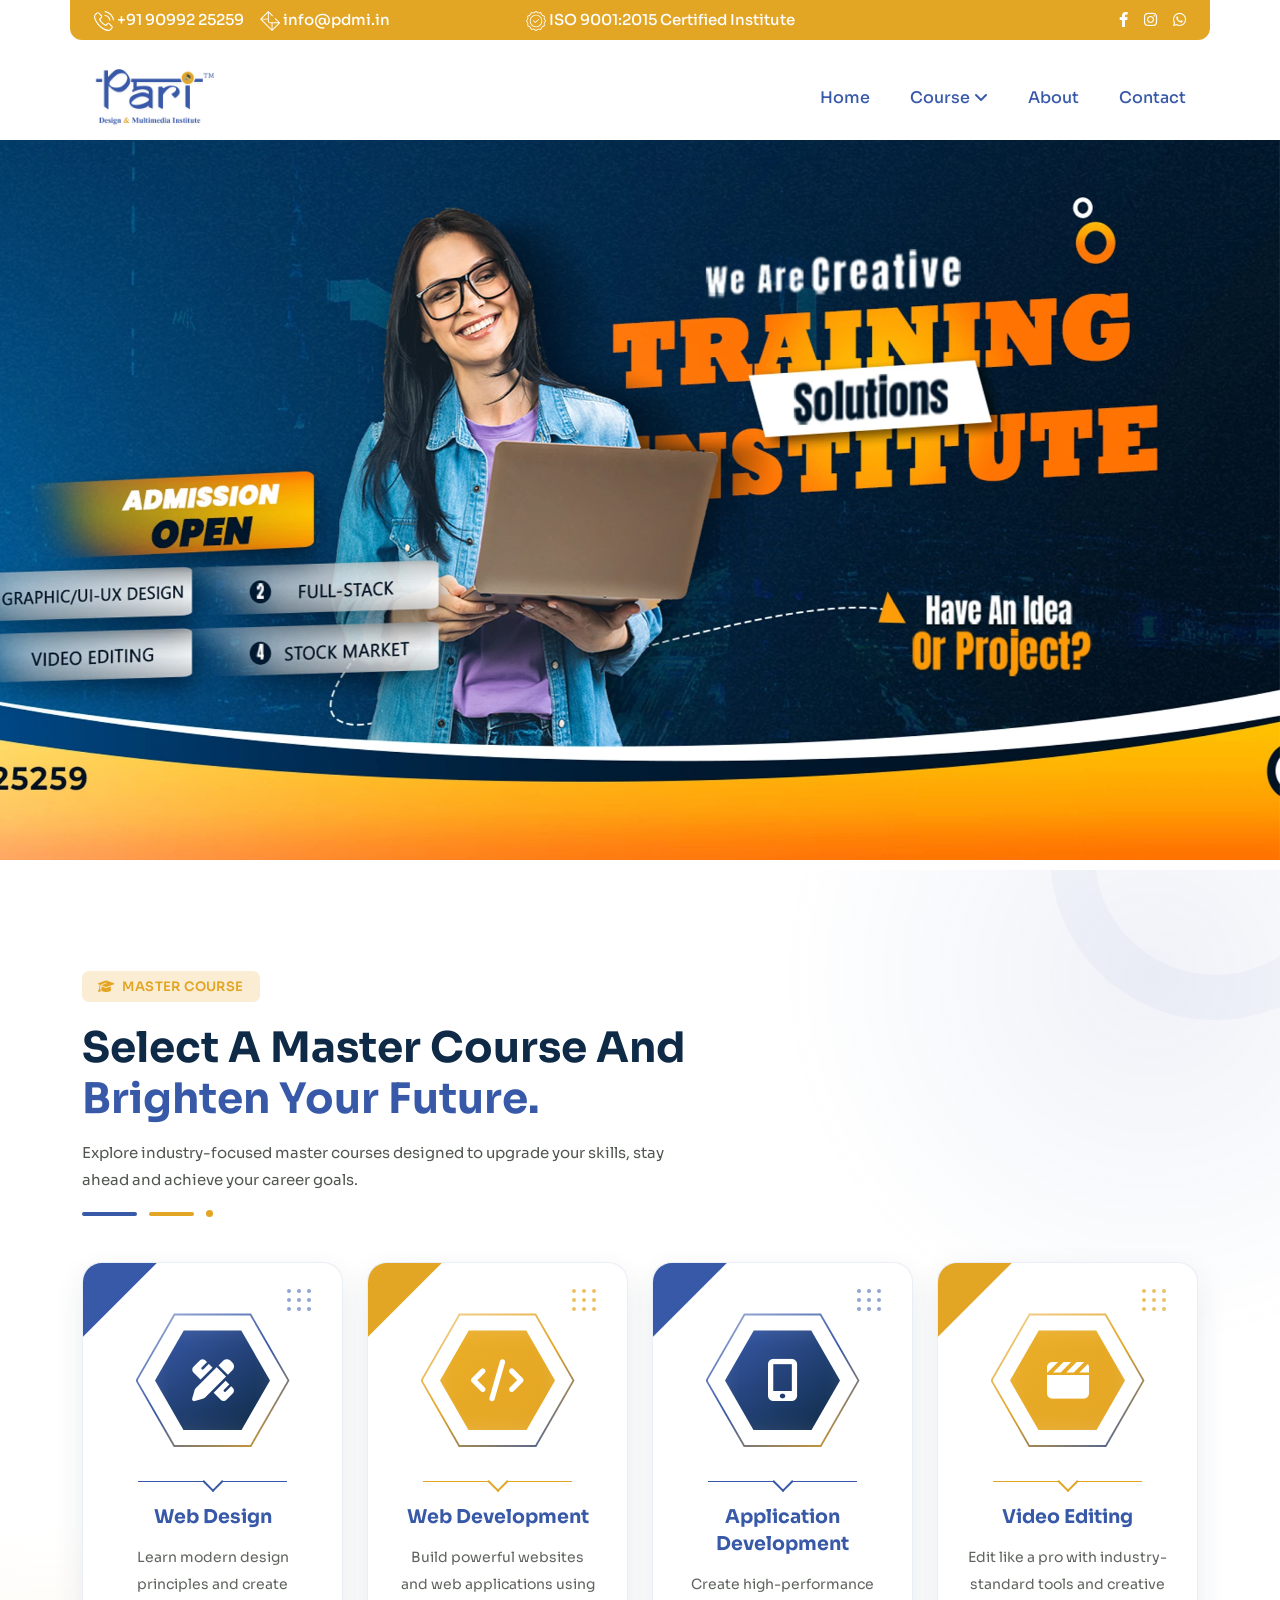
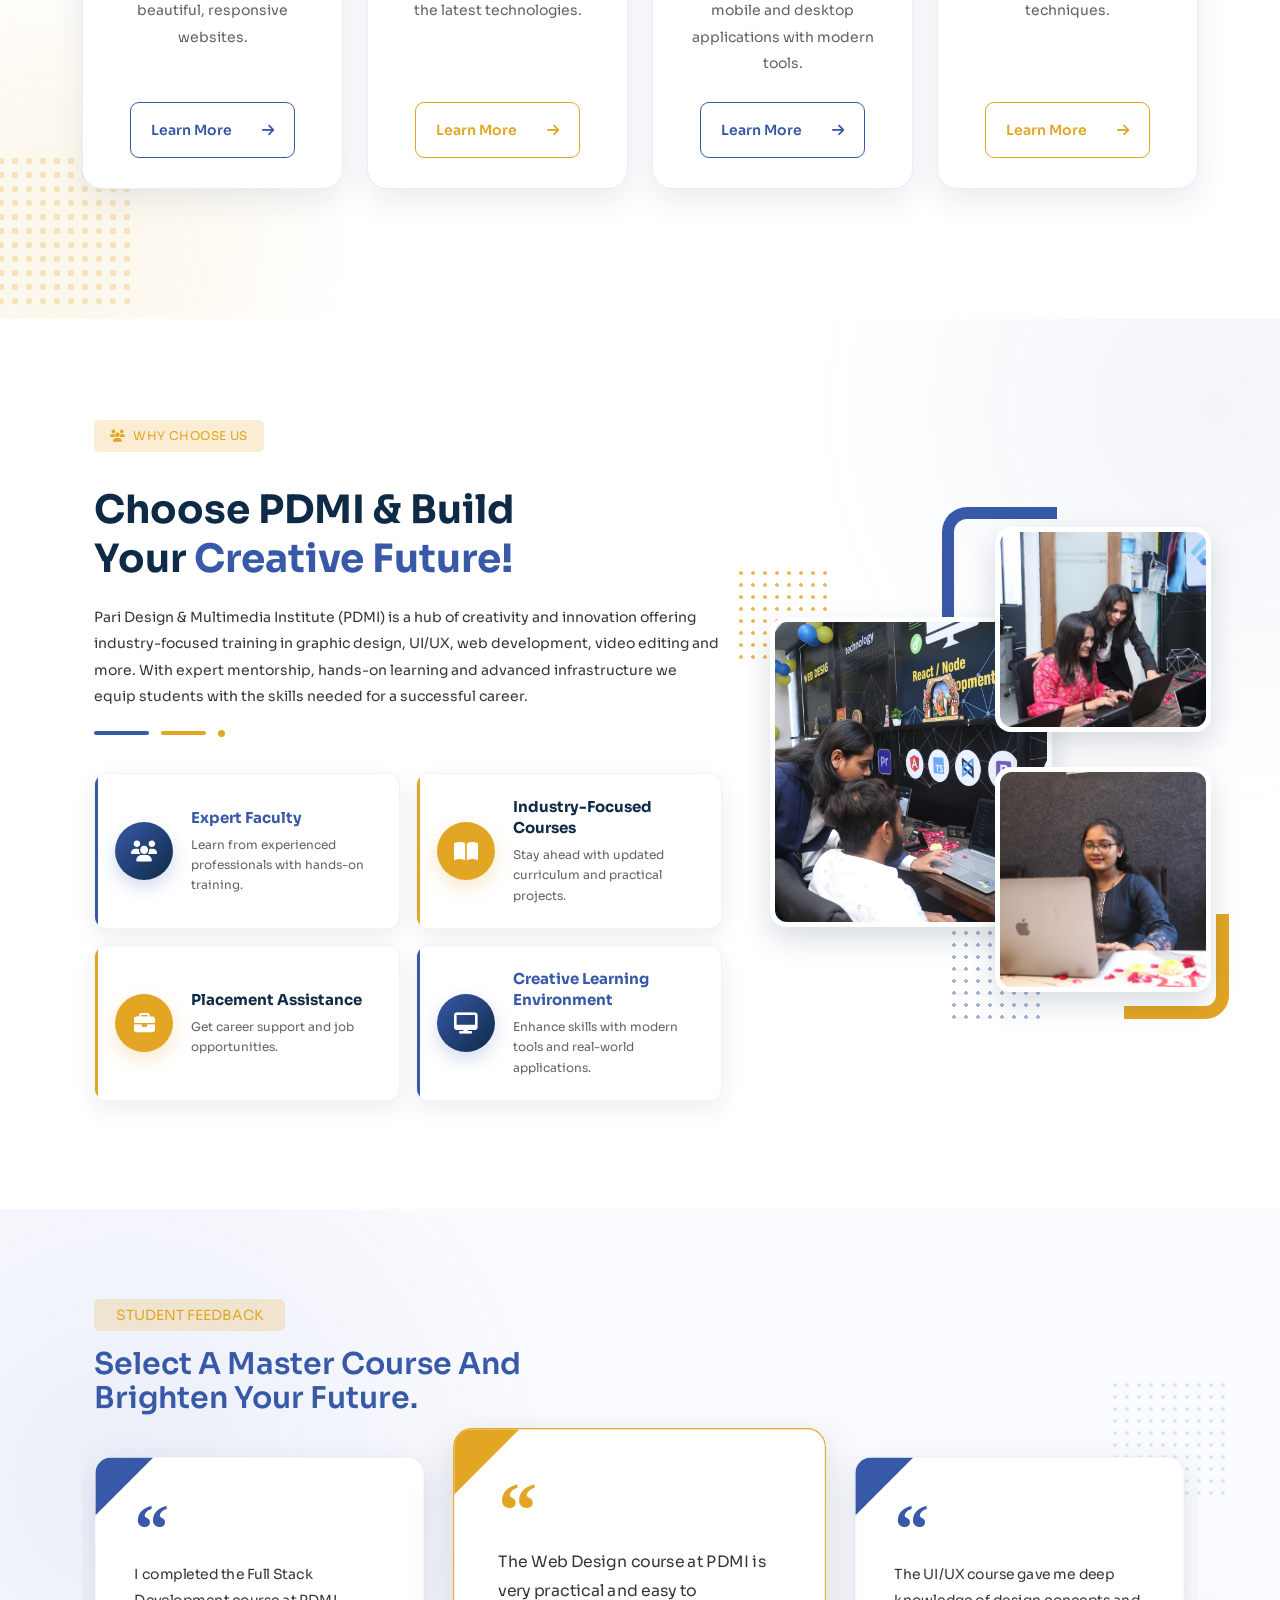
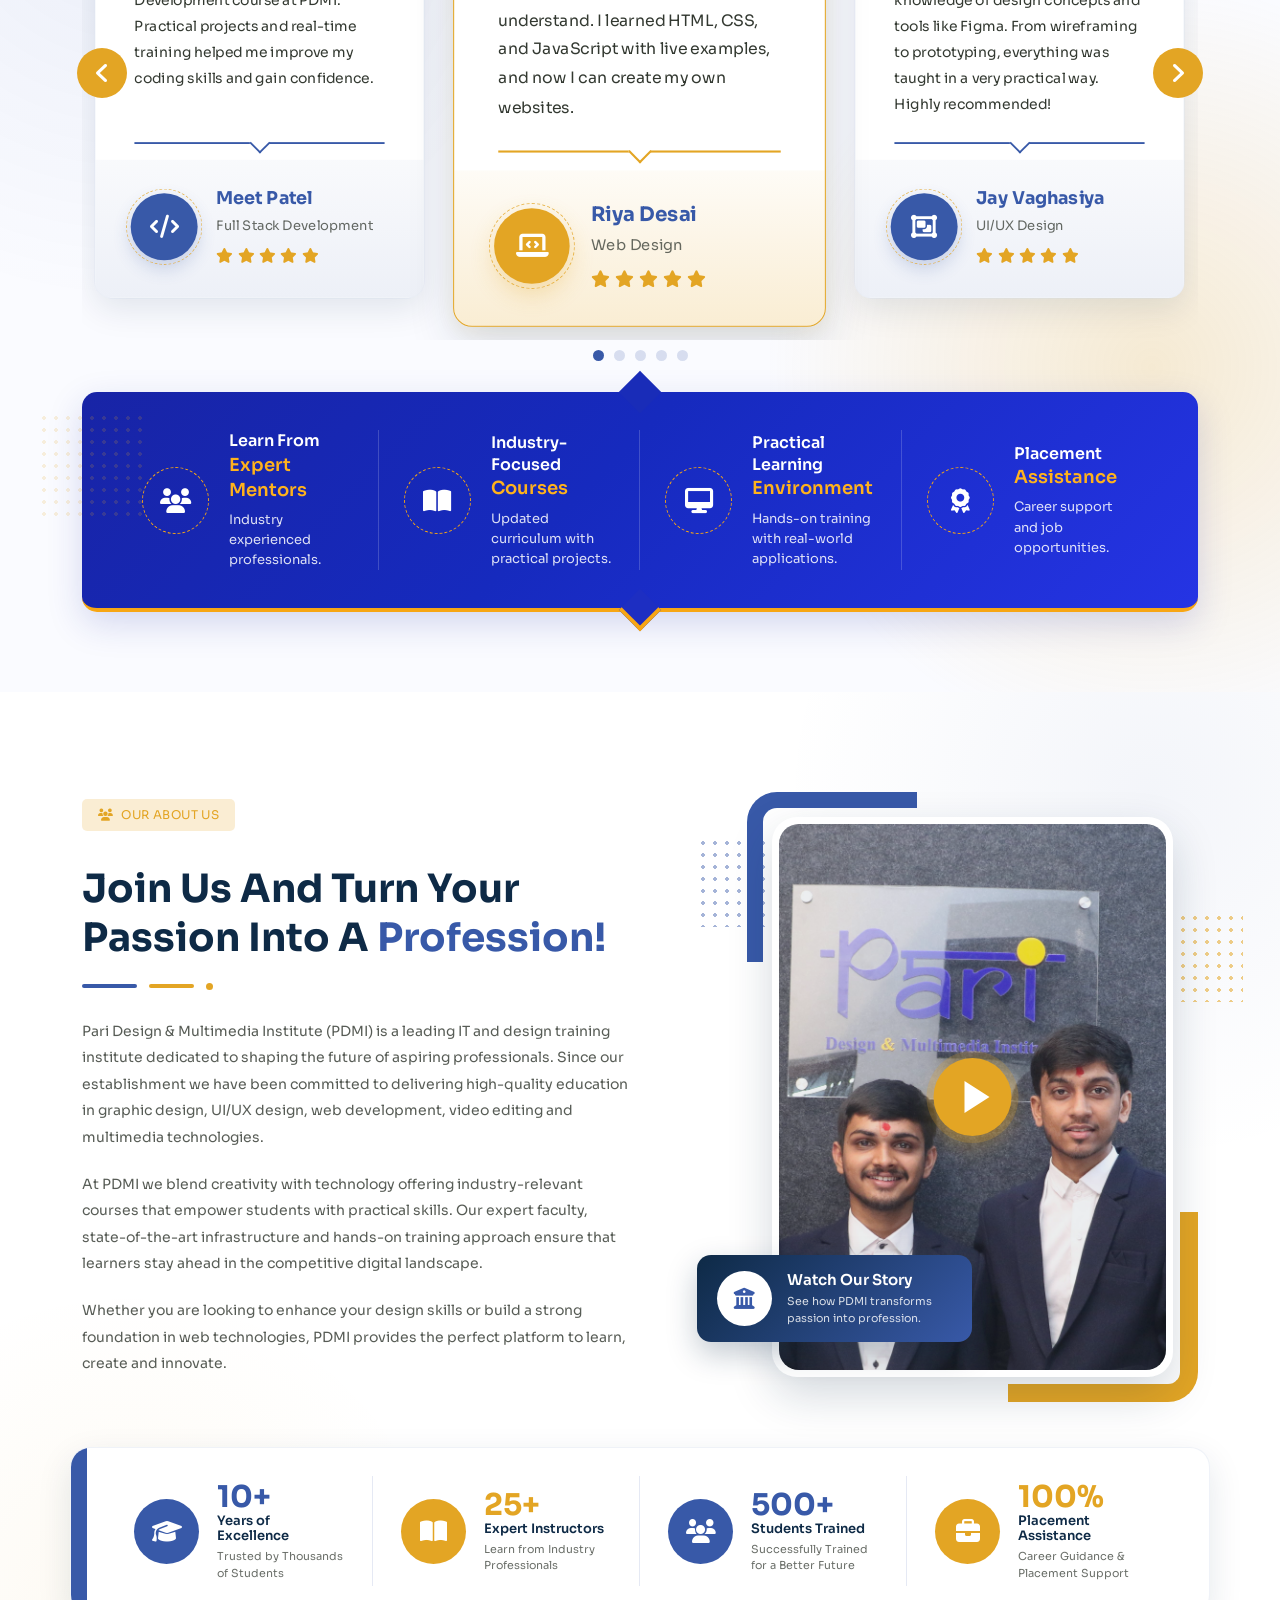
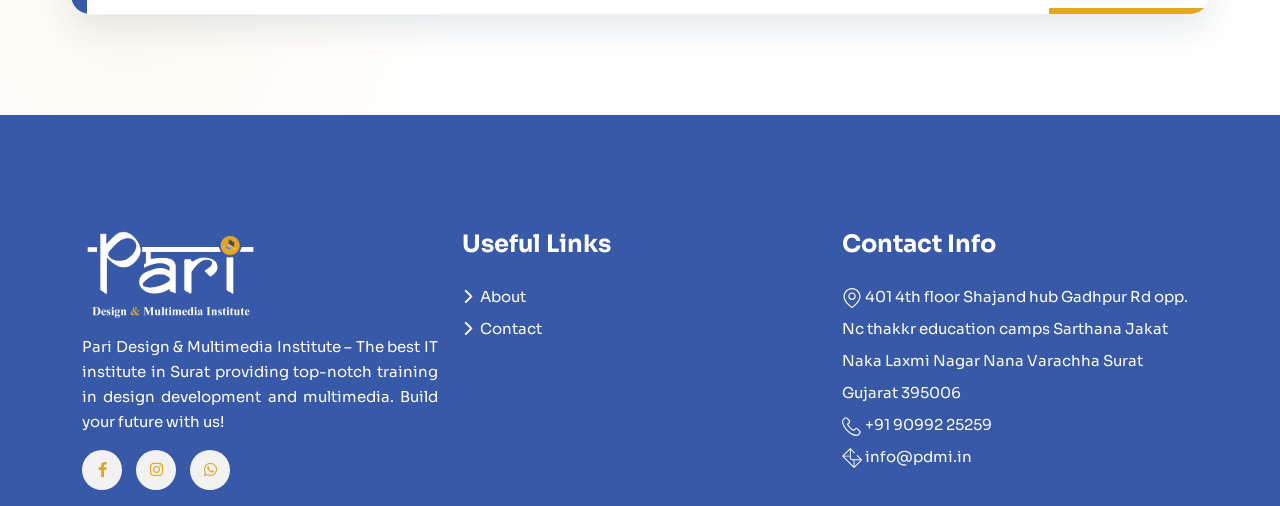
<file: index.html>
﻿<!DOCTYPE html>
<html>

<head>
    <meta charset="utf-8" />
    <meta name="viewport" content="width=device-width initial-scale=1.0">
    <title>Video editing course in surat</title>
    <link href="./images/favicon.ico" rel="icon" />
    <link href="./css/all.min.css" rel="stylesheet" />
    <link href="./css/animate.min.css" rel="stylesheet" />
    <link href="./css/bootstrap.min.css" rel="stylesheet" />
    <link href="./css/owl.carousel.min.css" rel="stylesheet" />
    <link href="./css/owl.theme.default.min.css" rel="stylesheet" />
    <link href="./css/responsive.css" rel="stylesheet" />
    <link href="./css/style.css" rel="stylesheet" />
    <link rel="stylesheet" href="css/magnific-popup.min.css">

    <script src="Scripts/lottie.min.js"></script>

    <script src="./Scripts/bootstrap.bundle.min.js"></script>
    <script src="./Scripts/jquery-3.6.0.min.js"></script>
    <script src="Scripts/jquery.magnific-popup.min.js"></script>
    <script src="./Scripts/owl.carousel.min.js"></script>

    <!-- Magnific Popup JS -->

    <script src="./Scripts/style.js"></script>
    <style>
        #loading-animation {
            width: 100%;
            height: 100vh;
            top: 0px;
            left: 0px;
            background: #fff;
            z-index: 999999;
            margin: auto;
            display: flex;
            justify-content: center;
            align-items: center;
            position: fixed;
        }
    </style>
</head>

<body>
    <!-- <div id="loading-animation"></div> -->

    <header>
        <div class="container contact_header mb-3 py-1">
            <div class="row justify-content-between">
                <div class="col-auto d-flex justify-content-between mx-md-0 m-auto gap-3">
                    <a href="tel:9099225259" target="_blank">
                        <svg width="20" height="20" viewBox="0 0 20 20" fill="none" xmlns="http://www.w3.org/2000/svg">
                            <g clip-path="url(#clip0_451_1559)">
                                <path
                                    d="M15.8064 12.3892C15.397 11.9628 14.9031 11.7349 14.3797 11.7349C13.8605 11.7349 13.3624 11.9586 12.936 12.385L11.6021 13.7146C11.4924 13.6555 11.3827 13.6006 11.2771 13.5458C11.1252 13.4698 10.9816 13.398 10.8592 13.3221C9.60978 12.5285 8.47429 11.4943 7.38524 10.1562C6.85759 9.48926 6.50302 8.92785 6.24553 8.358C6.59166 8.04141 6.91247 7.71216 7.22483 7.39558C7.34303 7.27739 7.46122 7.15497 7.57941 7.03678C8.46585 6.15034 8.46585 5.00219 7.57941 4.11576L6.42704 2.96338C6.29618 2.83253 6.16111 2.69745 6.03447 2.56238C5.7812 2.30067 5.51527 2.03051 5.2409 1.77725C4.83145 1.37202 4.3418 1.15674 3.82682 1.15674C3.31184 1.15674 2.81375 1.37202 2.39163 1.77725C2.38741 1.78147 2.38741 1.78147 2.38319 1.78569L0.948004 3.23354C0.407699 3.77384 0.099556 4.43234 0.0320178 5.19637C-0.0692895 6.42894 0.293728 7.57709 0.572323 8.32845C1.25615 10.1731 2.27766 11.8826 3.80149 13.7146C5.65035 15.9223 7.87489 17.6656 10.416 18.894C11.3869 19.3541 12.6828 19.8986 14.1306 19.9914C14.2193 19.9957 14.3121 19.9999 14.3965 19.9999C15.3716 19.9999 16.1905 19.6495 16.8321 18.9531C16.8364 18.9446 16.8448 18.9404 16.849 18.9319C17.0685 18.666 17.3218 18.4254 17.5877 18.1679C17.7692 17.9949 17.955 17.8133 18.1365 17.6234C18.5544 17.1886 18.7739 16.6821 18.7739 16.1629C18.7739 15.6395 18.5501 15.1371 18.1238 14.715L15.8064 12.3892ZM17.3176 16.834C17.3133 16.834 17.3133 16.8383 17.3176 16.834C17.1529 17.0113 16.9841 17.1717 16.8026 17.349C16.5282 17.6107 16.2496 17.8851 15.9879 18.1932C15.5616 18.6491 15.0593 18.8644 14.4008 18.8644C14.3374 18.8644 14.2699 18.8644 14.2066 18.8602C12.9529 18.78 11.7879 18.2903 10.9141 17.8724C8.52494 16.7158 6.42704 15.0738 4.68371 12.9928C3.2443 11.2579 2.28188 9.65389 1.64449 7.93166C1.25193 6.8806 1.10841 6.0617 1.17172 5.28923C1.21394 4.79536 1.40389 4.38591 1.75424 4.03555L3.19365 2.59615C3.40048 2.40197 3.61998 2.29645 3.83526 2.29645C4.10119 2.29645 4.31647 2.45685 4.45155 2.59192C4.45577 2.59615 4.45999 2.60037 4.46421 2.60459C4.7217 2.84519 4.96653 3.09424 5.22401 3.36017C5.35487 3.49525 5.48995 3.63032 5.62502 3.76962L6.77739 4.92199C7.22483 5.36943 7.22483 5.7831 6.77739 6.23055C6.65498 6.35296 6.53679 6.47537 6.41437 6.59356C6.0598 6.95658 5.72211 7.29427 5.35487 7.62352C5.34643 7.63196 5.33799 7.63618 5.33376 7.64463C4.97075 8.00764 5.03828 8.36222 5.11427 8.60282C5.11849 8.61549 5.12271 8.62815 5.12693 8.64081C5.42663 9.36685 5.84874 10.0507 6.49036 10.8654L6.49458 10.8696C7.65961 12.3048 8.88796 13.4234 10.2429 14.2803C10.416 14.39 10.5933 14.4786 10.7621 14.5631C10.9141 14.639 11.0576 14.7108 11.18 14.7868C11.1969 14.7952 11.2138 14.8079 11.2307 14.8163C11.3742 14.8881 11.5093 14.9219 11.6486 14.9219C11.9989 14.9219 12.2184 14.7024 12.2902 14.6306L13.7338 13.187C13.8773 13.0435 14.1053 12.8704 14.3712 12.8704C14.6329 12.8704 14.8482 13.035 14.9791 13.1785C14.9833 13.1828 14.9833 13.1828 14.9875 13.187L17.3133 15.5128C17.7481 15.9434 17.7481 16.3866 17.3176 16.834Z"
                                    fill="currentcolor"></path>
                                <path
                                    d="M10.8084 4.7574C11.9144 4.94313 12.919 5.46656 13.721 6.26857C14.523 7.07059 15.0422 8.07522 15.2322 9.18116C15.2786 9.45975 15.5192 9.65392 15.7936 9.65392C15.8274 9.65392 15.8569 9.6497 15.8907 9.64548C16.203 9.59483 16.4099 9.29935 16.3592 8.98698C16.1313 7.64888 15.4981 6.42897 14.5315 5.46233C13.5648 4.49569 12.3449 3.86252 11.0068 3.63458C10.6944 3.58393 10.4032 3.79076 10.3483 4.09891C10.2934 4.40705 10.4961 4.70675 10.8084 4.7574Z"
                                    fill="curentcolor"></path>
                                <path
                                    d="M19.9771 8.82242C19.6014 6.61899 18.563 4.61395 16.9674 3.01836C15.3718 1.42277 13.3668 0.384369 11.1634 0.00868773C10.8552 -0.0461871 10.564 0.16487 10.5091 0.473013C10.4584 0.785377 10.6653 1.07664 10.9776 1.13151C12.9447 1.46498 14.7387 2.39785 16.1654 3.82037C17.5922 5.24712 18.5208 7.0411 18.8543 9.00815C18.9007 9.28675 19.1413 9.48092 19.4157 9.48092C19.4495 9.48092 19.479 9.4767 19.5128 9.47248C19.8209 9.42605 20.032 9.13057 19.9771 8.82242Z"
                                    fill="#currentcolor"></path>
                            </g>
                            <defs>
                                <clipPath id="clip0_451_1559">
                                    <rect width="20" height="20" fill="white"></rect>
                                </clipPath>
                            </defs>
                        </svg>
                        +91 90992 25259
                    </a>
                    <a href="mailto:info@pdmi.in" class="d-lg-block d-none" target="_blank">
                        <svg width="20" height="20" viewBox="0 0 20 20" fill="none" xmlns="http://www.w3.org/2000/svg">
                            <path
                                d="M19.8627 11.5702L15.509 7.21652C15.326 7.03352 15.0291 7.03352 14.8461 7.21652C14.663 7.39956 14.663 7.69638 14.8461 7.87947L18.3022 11.3356H10.0604C9.37673 11.3356 8.82055 10.7794 8.82055 10.0957V1.85397L12.1573 5.19063C12.3403 5.37363 12.6371 5.37363 12.8202 5.19063C13.0033 5.00758 13.0033 4.71077 12.8202 4.52767L8.58599 0.2935C8.40294 0.1105 8.10613 0.1105 7.92308 0.2935L0.450273 7.76645C0.267227 7.9495 0.267227 8.24631 0.450273 8.42941L11.7269 19.706C11.8148 19.7939 11.9341 19.8433 12.0584 19.8433C12.1827 19.8433 12.302 19.7939 12.3898 19.706L19.8627 12.2331C19.9506 12.1452 20 12.026 20 11.9017C20 11.7774 19.9506 11.6581 19.8627 11.5702ZM7.88315 1.65939V7.6292H1.91334L7.88315 1.65939ZM11.5896 18.2429L1.91334 8.56666H7.88315V10.0957C7.88315 11.2963 8.85993 12.2731 10.0605 12.2731H11.5896V18.2429ZM12.5271 18.2429V12.2731H18.4969L12.5271 18.2429Z"
                                fill="currentcolor"></path>
                        </svg>
                        info@pdmi.in
                    </a>
                </div>
                <div class="w-auto m-auto">
                    <a href="javascript:void(0)" class="pe-none">
                        <svg xmlns="http://www.w3.org/2000svg" version="1.1" xmlns:xlink="http://www.w3.org/1999/xlink"
                            width="20" height="20" x="0" y="0" viewBox="0 0 479 479.85"
                            style="enable-background:new 0 0 512 512" xml:space="preserve" class="">
                            <g>
                                <path
                                    d="m293.773 195.352-72.097 68.097-34.602-35.597c-3.836-3.95-10.152-4.04-14.097-.204-3.95 3.84-4.04 10.153-.204 14.102l41.5 42.602a10.155 10.155 0 0 0 14.102.296l79.3-74.796a9.966 9.966 0 0 0 .4-14.102c-3.86-4.012-10.223-4.188-14.302-.398zm0 0"
                                    opacity="1" class=""></path>
                                <path
                                    d="M240.273 90.55c-82.398 0-149.398 67-149.398 149.4 0 82.402 67 149.402 149.398 149.402 82.403 0 149.403-67 149.403-149.403 0-82.398-67-149.398-149.403-149.398zm0 278.802c-71.398 0-129.398-58.102-129.398-129.403s58-129.398 129.398-129.398c71.47 0 129.403 57.933 129.403 129.398s-57.934 129.403-129.403 129.403zm0 0"
                                    opacity="1" class=""></path>
                                <path
                                    d="m445.875 184.95 3.3-59.302a9.977 9.977 0 0 0-5.5-9.5l-52.8-26.699-26.7-52.8a10.147 10.147 0 0 0-9.5-5.5l-59.402 3.203-49.5-32.704a9.995 9.995 0 0 0-11 0l-49.5 32.704-59.296-3.301a9.96 9.96 0 0 0-9.5 5.5l-26.704 52.8-52.796 26.7a10.133 10.133 0 0 0-5.5 9.5l3.296 59.3-32.699 49.5a9.995 9.995 0 0 0 0 11l32.602 49.598-3.301 59.301a9.97 9.97 0 0 0 5.5 9.5l52.8 26.7 26.7 52.8a10.133 10.133 0 0 0 9.5 5.5l59.3-3.3 49.5 32.698a9.737 9.737 0 0 0 11 0l49.5-32.699 59.302 3.301a9.98 9.98 0 0 0 9.5-5.5l26.699-52.8 52.8-26.7a10.143 10.143 0 0 0 5.5-9.5l-3.3-59.3 32.699-49.5a9.995 9.995 0 0 0 0-11zm-18.602 101.8a9.39 9.39 0 0 0-1.597 6.102l3.097 56.097-49.898 25.2a9.868 9.868 0 0 0-4.398 4.402l-25.204 49.898-56.097-3.097a10.924 10.924 0 0 0-6.102 1.597l-46.8 30.903-46.797-30.903a9.9 9.9 0 0 0-5.5-1.699h-.5l-56.102 3.102-25.2-49.903a9.849 9.849 0 0 0-4.402-4.398l-50-25.102 3.102-56.097c.078-2.149-.48-4.27-1.602-6.102l-30.898-46.8 30.898-46.802a9.36 9.36 0 0 0 1.602-6.097l-3.102-56.102 49.903-25.199a9.86 9.86 0 0 0 4.398-4.398l25.2-49.903 56.101 3.102c2.145.074 4.266-.48 6.102-1.602l46.796-30.898 46.801 30.898a9.376 9.376 0 0 0 6.102 1.602l56.097-3.102 25.204 49.903a9.86 9.86 0 0 0 4.398 4.398l49.898 25.2-3.097 56.1a10.952 10.952 0 0 0 1.597 6.098l30.903 46.801zm0 0"
                                    opacity="1" class=""></path>
                            </g>
                        </svg>
                        ISO 9001:2015 Certified Institute
                    </a>
                </div>
                <div class="col-3 justify-content-end d-md-flex d-none gap-3">
                    <a href="https://www.facebook.com/PariMultimediaInstituteSurat/" target="_blank"><i
                            class="fa-brands fa-facebook-f"></i></a>
                    <a href="https://www.instagram.com/pari_multimedia_institute/" target="_blank"><i
                            class="fa-brands fa-instagram"></i></a>
                    <a href="https://api.whatsapp.com/send?phone=919099225259" target="_blank"><i
                            class="fa-brands fa-whatsapp"></i></a>
                </div>
            </div>
        </div>
        <div id="header-sticky">
            <div class="container main-header">
                <nav class="row justify-content-between align-items-center">
                    <div class="col-lg-2 col-sm-3 col-5">
                        <a href="index.html" class="d-md-block d-none w-75">
                            <img src="/images/main logo.png">
                        </a>
                        <a href="index.html" class="d-md-none d-block my-1">
                            <img src="/images/main logo.png">
                        </a>
                    </div>
                    <div class="col-lg-7 col-sm-9 d-sm-block d-none">
                        <ul class="d-flex main-header-menu justify-content-end">
                            <li>
                                <a href="index.html">Home</a>
                            </li>
                            <li>
                                <a href="javascript:void(0)">
                                    Course <i class="fa-solid fa-angle-down"></i>
                                </a>
                                <div class="sub-header w-100 row px-4">
                                    <div class="col-lg-6 py-2">
                                        <h2 class="sub-header-title">
                                            <a href="javascript:void(0)" title="Design Course Institute in Surat">Design
                                                Course</a>
                                        </h2>
                                        <ul>
                                            <li>
                                                <a href="web_design_course_surat.html"
                                                    title="Master In Web design Institute in Surat">Web design</a>
                                            </li>
                                            <li>
                                                <a href="./UiUx_design_course_surat.html"
                                                    title="Master In Ui/Ux Institute in Surat">Ui/Ux design</a>
                                            </li>
                                            <li>
                                                <a href="./Graphics_design_course_surat.html"
                                                    title="Master In Graphics design Institute in Surat">graphics
                                                    design</a>
                                            </li>
                                            <li>
                                                <a href="./Video_editing_course_surat.html"
                                                    title="Master In Video Editing Institute in Surat">Video Editing</a>
                                            </li>
                                        </ul>
                                    </div>
                                    <div class="col-lg-6 py-2">
                                        <h2 class="sub-header-title">
                                            <a href="javascript:void(0)"
                                                title="Design Courses Institute in Surat">Development Course</a>
                                        </h2>
                                        <ul>
                                            <li>
                                                <a href="./Web_Development_course_surat.html"
                                                    title="Master In Web Devlopment Course Institute in Surat">Web
                                                    Development</a>
                                            </li>
                                            <li>
                                                <a href="./Fullstack_Development_course_surat.html"
                                                    title="Master In Full Stack Development Course Institute in Surat">Full
                                                    Stack Development</a>
                                            </li>
                                            <li>
                                                <a href="./Flutter_Development_course_surat.html"
                                                    title="Master In Flutter Development Course Institute in Surat">Flutter
                                                    Development</a>
                                            </li>
                                            <li>
                                                <a href="./Stock_Market_course_surat.html"
                                                    title="Master In Stocke Market Course Institute in Surat">Stock
                                                    Market</a>
                                            </li>
                                        </ul>
                                    </div>
                                </div>
                            </li>
                            <!--<li>
                                <a href="javascript:void(0)">Activites</a>
                            </li>-->
                            <li>
                                <a href="./About_us.html">About</a>
                            </li>
                            <li>
                                <a href="./pdmi_contact.html" class="pe-0">Contact</a>
                            </li>
                        </ul>
                    </div>
                    <a class="menu-bars col-2 text-end d-md-none" data-bs-toggle="offcanvas"
                        data-bs-target="#offcanvasRight" aria-controls="offcanvasRight">
                        <i class="fa-solid fa-bars"></i>
                    </a>

                    <div class="offcanvas offcanvas-end" tabindex="-1" id="offcanvasRight"
                        aria-labelledby="offcanvasRightLabel">
                        <div class="offcanvas-header">
                            <h5 class="offcanvas-title" id="offcanvasRightLabel">Offcanvas right</h5>
                            <button type="button" class="btn-close" data-bs-dismiss="offcanvas"
                                aria-label="Close"></button>
                        </div>
                        <ul class="mob-header-menu justify-content-end">
                            <li>
                                <a href="/index.html">Home</a>
                            </li>
                            <li>
                                <a href="javascript:void(0)" data-bs-toggle="collapse"
                                    data-bs-target="#flush-collapseOne" aria-expanded="false"
                                    aria-controls="flush-collapseOne">
                                    Course <i class="fa-solid fa-angle-down"></i>
                                </a>
                                <div id="flush-collapseOne" class="accordion-collapse collapse">
                                    <div class="accordion-body">
                                        <div class="sub-mob-header w-100 px-4">
                                            <div class="py-2">
                                                <h2 class="sub-header-title">
                                                    <a href="javascript:void(0)"
                                                        title="Design Courses Institute in Surat">Design Course</a>
                                                </h2>
                                                <ul>
                                                    <li>
                                                        <a href="./web_design_course_surat.html"
                                                            title="Master In Web design Institute in Surat">Web
                                                            design</a>
                                                    </li>
                                                    <li>
                                                        <a href="./UiUx_design_course_surat.html"
                                                            title="Master In Ui/Ux Institute in Surat">Ui/Ux design</a>
                                                    </li>
                                                    <li>
                                                        <a href="javascript:void(0)"
                                                            title="Master In Graphics design Institute in Surat">graphics
                                                            design</a>
                                                    </li>
                                                    <li>
                                                        <a href="./Video_editing_course_surat.html"
                                                            title="Master In Video Editing Institute in Surat">Video
                                                            Editing</a>
                                                    </li>
                                                </ul>
                                            </div>
                                            <div class="py-2">
                                                <h2 class="sub-header-title">
                                                    <a href="javascript:void(0)"
                                                        title="Design Courses Institute in Surat">Design Course</a>
                                                </h2>
                                                <ul>
                                                    <li>
                                                        <a href="./Web_Development_course_surat.html"
                                                            title="Master In Web Devlopment Course Institute in Surat">Web
                                                            Development</a>
                                                    </li>
                                                    <li>
                                                        <a href="./Fullstack_Development_course_surat.html"
                                                            title="Master In Full Stack Development Course Institute in Surat">Full
                                                            Stack Development</a>
                                                    </li>
                                                    <li>
                                                        <a href="./Flutter_Development_course_surat.html"
                                                            title="Master In Flutter Development Course Institute in Surat">Flutter
                                                            Development</a>
                                                    </li>
                                                    <li>
                                                        <a href="./Stock_Market_course_surat.html"
                                                            title="Master In Stocke Market Course Institute in Surat">Stock
                                                            Market</a>
                                                    </li>
                                                </ul>
                                            </div>
                                        </div>
                                    </div>
                                </div>

                            </li>
                            <!--<li>
                                <a href="javascript:void(0)">Activites</a>
                            </li>-->
                            <li>
                                <a href="javascript:void(0)">Blog</a>
                            </li>
                            <li>
                                <a href="javascript:void(0)" class="pe-0">Contact</a>
                            </li>
                        </ul>
                    </div>
                </nav>
            </div>
        </div>

    </header>
    <!-- ======== main banner =============== -->

    <div class="owl-carousel owl-theme" id="main-banner">
        <div class="item main-banner">
            <img src="./images/Creative-traning-institute.webp" alt="stock market course institute in surat" />
        </div>
        <div class="item main-banner">
            <img src="./images/graphic-design.jpg" />
        </div>
        <div class="item main-banner">
            <img src="./images/UI-UX-DESIGN.jpg" />
        </div>
        <div class="item main-banner">
            <img src="./images/web-development.jpg" />
        </div>
    </div>

    <!-- ================== courser =================== -->

    <section class="master-course-section">
        <div class="container spacer">

            <!-- Section Heading -->
            <div class="row">
                <div class="col-lg-7">

                    <div class="course-section-heading">

                        <span class="course-sub-title">
                            <i class="fa-solid fa-graduation-cap"></i>
                            Master Course
                        </span>

                        <h2>
                            Select A Master Course And
                            <span>Brighten Your Future.</span>
                        </h2>

                        <p>
                            Explore industry-focused master courses designed to upgrade your skills,
                            stay ahead and achieve your career goals.
                        </p>

                        <div class="course-heading-line">
                            <span class="blue-line"></span>
                            <span class="yellow-line"></span>
                            <i></i>
                        </div>

                    </div>

                </div>
            </div>


            <!-- Course Cards -->
            <div class="row course-card-row">

                <!-- =========================
                 WEB DESIGN
            ========================== -->
                <div class="col-xl-3 col-lg-6 col-md-6">
                    <div class="modern-course-card blue-card">

                        <div class="course-corner-shape"></div>

                        <div class="course-dots">
                            <span></span>
                            <span></span>
                            <span></span>
                            <span></span>
                            <span></span>
                            <span></span>
                            <span></span>
                            <span></span>
                            <span></span>
                        </div>

                        <div class="course-hexagon-wrapper">

                            <div class="course-hexagon-border">

                                <div class="course-hexagon">
                                    <i class="fa-solid fa-pen-ruler"></i>
                                </div>

                            </div>

                        </div>

                        <div class="course-card-divider">
                            <span></span>
                        </div>

                        <div class="course-card-content">

                            <h5>Web Design</h5>

                            <p>
                                Learn modern design principles and create beautiful,
                                responsive websites.
                            </p>

                            <a href="./web_design_course_surat" title="web design course in surat"
                                class="course-learn-btn">

                                <span>Learn More</span>

                                <i class="fa-solid fa-arrow-right"></i>

                            </a>

                        </div>

                    </div>
                </div>


                <!-- =========================
                 WEB DEVELOPMENT
            ========================== -->
                <div class="col-xl-3 col-lg-6 col-md-6">
                    <div class="modern-course-card yellow-card">

                        <div class="course-corner-shape"></div>

                        <div class="course-dots">
                            <span></span>
                            <span></span>
                            <span></span>
                            <span></span>
                            <span></span>
                            <span></span>
                            <span></span>
                            <span></span>
                            <span></span>
                        </div>

                        <div class="course-hexagon-wrapper">

                            <div class="course-hexagon-border">

                                <div class="course-hexagon">
                                    <i class="fa-solid fa-code"></i>
                                </div>

                            </div>

                        </div>

                        <div class="course-card-divider">
                            <span></span>
                        </div>

                        <div class="course-card-content">

                            <h5>Web Development</h5>

                            <p>
                                Build powerful websites and web applications
                                using the latest technologies.
                            </p>

                            <a href="./Web_Development_course_surat" title="web development course in surat"
                                class="course-learn-btn">

                                <span>Learn More</span>

                                <i class="fa-solid fa-arrow-right"></i>

                            </a>

                        </div>

                    </div>
                </div>


                <!-- =========================
                 APPLICATION DEVELOPMENT
            ========================== -->
                <div class="col-xl-3 col-lg-6 col-md-6">
                    <div class="modern-course-card blue-card">

                        <div class="course-corner-shape"></div>

                        <div class="course-dots">
                            <span></span>
                            <span></span>
                            <span></span>
                            <span></span>
                            <span></span>
                            <span></span>
                            <span></span>
                            <span></span>
                            <span></span>
                        </div>

                        <div class="course-hexagon-wrapper">

                            <div class="course-hexagon-border">

                                <div class="course-hexagon">
                                    <i class="fa-solid fa-mobile-screen-button"></i>
                                </div>

                            </div>

                        </div>

                        <div class="course-card-divider">
                            <span></span>
                        </div>

                        <div class="course-card-content">

                            <h5>Application Development</h5>

                            <p>
                                Create high-performance mobile and desktop
                                applications with modern tools.
                            </p>

                            <a href="./Flutter_Development_course_surat.html"
                                title="application development course in surat" class="course-learn-btn">

                                <span>Learn More</span>

                                <i class="fa-solid fa-arrow-right"></i>

                            </a>

                        </div>

                    </div>
                </div>


                <!-- =========================
                 VIDEO EDITING
            ========================== -->
                <div class="col-xl-3 col-lg-6 col-md-6">
                    <div class="modern-course-card yellow-card">

                        <div class="course-corner-shape"></div>

                        <div class="course-dots">
                            <span></span>
                            <span></span>
                            <span></span>
                            <span></span>
                            <span></span>
                            <span></span>
                            <span></span>
                            <span></span>
                            <span></span>
                        </div>

                        <div class="course-hexagon-wrapper">

                            <div class="course-hexagon-border">

                                <div class="course-hexagon">
                                    <i class="fa-solid fa-clapperboard"></i>
                                </div>

                            </div>

                        </div>

                        <div class="course-card-divider">
                            <span></span>
                        </div>

                        <div class="course-card-content">

                            <h5>Video Editing</h5>

                            <p>
                                Edit like a pro with industry-standard tools
                                and creative techniques.
                            </p>

                            <a href="./Video_editing_course_surat" title="video editing course in surat"
                                class="course-learn-btn">

                                <span>Learn More</span>

                                <i class="fa-solid fa-arrow-right"></i>

                            </a>

                        </div>

                    </div>
                </div>

            </div>

        </div>
    </section>

    <!-- ================= WHY CHOOSE US ================== -->
    <section class="why-choose-section">
        <div class="spacer">
            <div class="container">

                <div class="row align-items-center justify-content-between">

                    <!-- ================= LEFT CONTENT ================= -->
                    <div class="col-lg-7">

                        <div class="why-content">

                            <div class="main-section-title">

                                <span class="sub-title why-sub-title">
                                    <i class="fa-solid fa-users me-2"></i>
                                    WHY CHOOSE US
                                </span>

                                <p class="main-title why-main-title">
                                    Choose PDMI & Build <br>
                                    Your <span>Creative Future!</span>
                                </p>

                                <p class="why-description">
                                    Pari Design & Multimedia Institute (PDMI) is a hub of creativity
                                    and innovation offering industry-focused training in graphic design,
                                    UI/UX, web development, video editing and more. With expert mentorship,
                                    hands-on learning and advanced infrastructure we equip students with
                                    the skills needed for a successful career.
                                </p>

                                <!-- Decorative Line -->
                                <div class="why-title-line">
                                    <span></span>
                                    <span></span>
                                    <i></i>
                                </div>

                            </div>


                            <!-- ================= FEATURE BOXES ================= -->

                            <div class="row why-feature-row">

                                <!-- Expert Faculty -->
                                <div class="col-md-6">
                                    <div class="Choose-box choose-blue">

                                        <div class="choose-icon">
                                            <i class="fa-solid fa-users"></i>
                                        </div>

                                        <div class="choose-content">
                                            <h6>Expert Faculty</h6>

                                            <p>
                                                Learn from experienced professionals
                                                with hands-on training.
                                            </p>
                                        </div>

                                    </div>
                                </div>


                                <!-- Industry Courses -->
                                <div class="col-md-6">
                                    <div class="Choose-box choose-yellow">

                                        <div class="choose-icon">
                                            <i class="fa-solid fa-book-open"></i>
                                        </div>

                                        <div class="choose-content">
                                            <h6>Industry-Focused Courses</h6>

                                            <p>
                                                Stay ahead with updated curriculum
                                                and practical projects.
                                            </p>
                                        </div>

                                    </div>
                                </div>


                                <!-- Placement -->
                                <div class="col-md-6">
                                    <div class="Choose-box choose-yellow">

                                        <div class="choose-icon">
                                            <i class="fa-solid fa-briefcase"></i>
                                        </div>

                                        <div class="choose-content">
                                            <h6>Placement Assistance</h6>

                                            <p>
                                                Get career support and job
                                                opportunities.
                                            </p>
                                        </div>

                                    </div>
                                </div>


                                <!-- Learning Environment -->
                                <div class="col-md-6">
                                    <div class="Choose-box choose-blue">

                                        <div class="choose-icon">
                                            <i class="fa-solid fa-desktop"></i>
                                        </div>

                                        <div class="choose-content">
                                            <h6>Creative Learning Environment</h6>

                                            <p>
                                                Enhance skills with modern tools
                                                and real-world applications.
                                            </p>
                                        </div>

                                    </div>
                                </div>

                            </div>

                        </div>

                    </div>


                    <!-- ================= RIGHT IMAGE COLLAGE ================= -->

                    <div class="col-lg-5">

                        <div class="why-image-wrapper">

                            <!-- Decorative Dots -->
                            <div class="why-yellow-dots"></div>
                            <div class="why-blue-dots"></div>

                            <!-- Decorative corner -->
                            <div class="why-blue-shape"></div>
                            <div class="why-yellow-shape"></div>


                            <!-- Big Main Image -->
                            <div class="why-img why-img-main">
                                <img src="./images/why choose.JPG" alt="why choose pari design and multimedia" />
                            </div>


                            <!-- Top Right -->
                            <div class="why-img why-img-top">
                                <img src="./images/whychoose1.JPG" alt="PDMI practical learning" />
                            </div>


                            <!-- Bottom Right -->
                            <div class="why-img why-img-bottom">
                                <img src="./images/whychoose2.JPG" alt="PDMI creative learning" />
                            </div>

                        </div>

                    </div>

                </div>

            </div>
        </div>
    </section>


    <!--============================= student review section ==================== -->
    <section class="pdmi-review-section spacer">

        <div class="container">

            <div class="row">
                <div class="col-lg-12">
                    <div class="main-section-title">
                        <span class="sub-title">
                            Student feedback
                        </span>
                        <p class="main-title">
                            Select a master course and <br /> brighten your future.
                        </p>
                    </div>
                </div>
            </div>



            <!-- Slider -->
            <div class="pdmi-review-slider-wrap">

                <div class="owl-carousel owl-theme" id="stuent-review">

                    <!-- 1 -->
                    <div class="item">
                        <div class="student-review-card">

                            <div class="review-corner"></div>

                            <div class="review-quote">“</div>

                            <p class="review-text">
                                The Web Design course at PDMI is very practical and easy to understand.
                                I learned HTML, CSS, and JavaScript with live examples, and now I can
                                create my own websites.
                            </p>

                            <div class="review-line">
                                <span></span>
                            </div>

                            <div class="review-bottom">

                                <div class="review-course-icon">
                                    <i class="fa-solid fa-laptop-code"></i>
                                </div>

                                <div class="review-student-data">
                                    <h5>Riya Desai</h5>
                                    <p>Web Design</p>

                                    <div class="review-stars">
                                        <i class="fa-solid fa-star"></i>
                                        <i class="fa-solid fa-star"></i>
                                        <i class="fa-solid fa-star"></i>
                                        <i class="fa-solid fa-star"></i>
                                        <i class="fa-solid fa-star"></i>
                                    </div>
                                </div>

                            </div>

                        </div>
                    </div>


                    <!-- 2 -->
                    <div class="item">
                        <div class="student-review-card">

                            <div class="review-corner"></div>

                            <div class="review-quote">“</div>

                            <p class="review-text">
                                The UI/UX course gave me deep knowledge of design concepts and tools
                                like Figma. From wireframing to prototyping, everything was taught in
                                a very practical way. Highly recommended!
                            </p>

                            <div class="review-line">
                                <span></span>
                            </div>

                            <div class="review-bottom">

                                <div class="review-course-icon">
                                    <i class="fa-solid fa-object-group"></i>
                                </div>

                                <div class="review-student-data">
                                    <h5>Jay Vaghasiya</h5>
                                    <p>UI/UX Design</p>

                                    <div class="review-stars">
                                        <i class="fa-solid fa-star"></i>
                                        <i class="fa-solid fa-star"></i>
                                        <i class="fa-solid fa-star"></i>
                                        <i class="fa-solid fa-star"></i>
                                        <i class="fa-solid fa-star"></i>
                                    </div>
                                </div>

                            </div>

                        </div>
                    </div>


                    <!-- 3 -->
                    <div class="item">
                        <div class="student-review-card">

                            <div class="review-corner"></div>

                            <div class="review-quote">“</div>

                            <p class="review-text">
                                I learned video editing using Premiere Pro and After Effects at PDMI.
                                The hands-on training helped me a lot in real projects, and now I am
                                earning through my editing skills.
                            </p>

                            <div class="review-line">
                                <span></span>
                            </div>

                            <div class="review-bottom">

                                <div class="review-course-icon">
                                    <i class="fa-solid fa-clapperboard"></i>
                                </div>

                                <div class="review-student-data">
                                    <h5>Harsh Modi</h5>
                                    <p>Video Editing</p>

                                    <div class="review-stars">
                                        <i class="fa-solid fa-star"></i>
                                        <i class="fa-solid fa-star"></i>
                                        <i class="fa-solid fa-star"></i>
                                        <i class="fa-solid fa-star"></i>
                                        <i class="fa-solid fa-star"></i>
                                    </div>
                                </div>

                            </div>

                        </div>
                    </div>


                    <!-- 4 -->
                    <div class="item">
                        <div class="student-review-card">

                            <div class="review-corner"></div>

                            <div class="review-quote">“</div>

                            <p class="review-text">
                                I started Graphic Design with zero knowledge, but now I can design
                                professionally. Photoshop and Illustrator training was practical
                                and easy to understand.
                            </p>

                            <div class="review-line">
                                <span></span>
                            </div>

                            <div class="review-bottom">

                                <div class="review-course-icon">
                                    <i class="fa-solid fa-pen-ruler"></i>
                                </div>

                                <div class="review-student-data">
                                    <h5>Khushi Shah</h5>
                                    <p>Graphic Design</p>

                                    <div class="review-stars">
                                        <i class="fa-solid fa-star"></i>
                                        <i class="fa-solid fa-star"></i>
                                        <i class="fa-solid fa-star"></i>
                                        <i class="fa-solid fa-star"></i>
                                        <i class="fa-solid fa-star"></i>
                                    </div>
                                </div>

                            </div>

                        </div>
                    </div>


                    <!-- 5 -->
                    <div class="item">
                        <div class="student-review-card">

                            <div class="review-corner"></div>

                            <div class="review-quote">“</div>

                            <p class="review-text">
                                I completed the Full Stack Development course at PDMI. Practical
                                projects and real-time training helped me improve my coding skills
                                and gain confidence.
                            </p>

                            <div class="review-line">
                                <span></span>
                            </div>

                            <div class="review-bottom">

                                <div class="review-course-icon">
                                    <i class="fa-solid fa-code"></i>
                                </div>

                                <div class="review-student-data">
                                    <h5>Meet Patel</h5>
                                    <p>Full Stack Development</p>

                                    <div class="review-stars">
                                        <i class="fa-solid fa-star"></i>
                                        <i class="fa-solid fa-star"></i>
                                        <i class="fa-solid fa-star"></i>
                                        <i class="fa-solid fa-star"></i>
                                        <i class="fa-solid fa-star"></i>
                                    </div>
                                </div>

                            </div>

                        </div>
                    </div>

                </div>

            </div>


            <!-- Bottom Features -->
            <div class="review-features">

                <div class="review-feature-box">

                    <div class="feature-icon">
                        <i class="fa-solid fa-users"></i>
                    </div>

                    <div>
                        <h6>
                            Learn From
                            <span>Expert Mentors</span>
                        </h6>

                        <p>
                            Industry experienced professionals.
                        </p>
                    </div>

                </div>


                <div class="review-feature-box">

                    <div class="feature-icon">
                        <i class="fa-solid fa-book-open"></i>
                    </div>

                    <div>
                        <h6>
                            Industry-Focused
                            <span>Courses</span>
                        </h6>

                        <p>
                            Updated curriculum with practical projects.
                        </p>
                    </div>

                </div>


                <div class="review-feature-box">

                    <div class="feature-icon">
                        <i class="fa-solid fa-desktop"></i>
                    </div>

                    <div>
                        <h6>
                            Practical Learning
                            <span>Environment</span>
                        </h6>

                        <p>
                            Hands-on training with real-world applications.
                        </p>
                    </div>

                </div>


                <div class="review-feature-box">

                    <div class="feature-icon">
                        <i class="fa-solid fa-award"></i>
                    </div>

                    <div>
                        <h6>
                            Placement
                            <span>Assistance</span>
                        </h6>

                        <p>
                            Career support and job opportunities.
                        </p>
                    </div>

                </div>

            </div>

        </div>

    </section>

    <!-- ============================= about us ==================== -->
    <section class="about-modern-section">
        <div class="container spacer">

            <div class="row align-items-center justify-content-between">

                <!-- ================= LEFT CONTENT ================= -->
                <div class="col-lg-6">

                    <div class="about-modern-content">
                        <div class="main-section-title">

                            <span class="sub-title why-sub-title">
                                <i class="fa-solid fa-users me-2"></i>
                                Our About Us
                            </span>

                            <p class="main-title why-main-title">
                                Join Us And Turn Your
                                Passion Into A
                                <span>Profession!</span>
                            </p>

                            <!-- Decorative Line -->
                            <div class="why-title-line">
                                <span></span>
                                <span></span>
                                <i></i>
                            </div>

                        </div>

                        <p class="about-modern-text">
                            Pari Design & Multimedia Institute (PDMI) is a leading IT and
                            design training institute dedicated to shaping the future of
                            aspiring professionals. Since our establishment we have been
                            committed to delivering high-quality education in graphic design,
                            UI/UX design, web development, video editing and multimedia
                            technologies.
                        </p>

                        <p class="about-modern-text">
                            At PDMI we blend creativity with technology offering
                            industry-relevant courses that empower students with practical
                            skills. Our expert faculty, state-of-the-art infrastructure and
                            hands-on training approach ensure that learners stay ahead in the
                            competitive digital landscape.
                        </p>

                        <p class="about-modern-text">
                            Whether you are looking to enhance your design skills or build a
                            strong foundation in web technologies, PDMI provides the perfect
                            platform to learn, create and innovate.
                        </p>

                    </div>

                </div>


                <!-- ================= RIGHT VIDEO ================= -->
                <div class="col-lg-5">

                    <div class="about-video-wrapper">

                        <!-- Decorative Elements -->
                        <div class="about-blue-corner"></div>
                        <div class="about-yellow-corner"></div>

                        <div class="about-blue-dots"></div>
                        <div class="about-yellow-dots"></div>


                        <!-- Video Image -->
                        <div class="about-video-card">

                            <img src="./images/0A9A5758.JPG" alt="Pari Design and Multimedia Institute" />

                            <div class="about-video-overlay"></div>


                            <!-- Existing Video Popup -->
                            <a class="popup-link-video video-play-button"
                                href="https://drive.google.com/file/d/19xiRSuDMdrM1CWTGewuftT6xV6UXQek4/preview">
                                <span></span>
                            </a>


                            <!-- Watch Story Floating Box -->
                            <div class="watch-story-box">

                                <div class="watch-story-icon">
                                    <i class="fa-solid fa-building-columns"></i>
                                </div>

                                <div>
                                    <h6>Watch Our Story</h6>

                                    <p>
                                        See how PDMI transforms
                                        passion into profession.
                                    </p>
                                </div>

                            </div>

                        </div>

                    </div>

                </div>

            </div>


            <!-- ================= STATS BAR ================= -->

            <div class="about-stats-wrapper">

                <!-- 1 -->
                <div class="about-stat-item stat-blue">

                    <div class="about-stat-icon">
                        <i class="fa-solid fa-graduation-cap"></i>
                    </div>

                    <div class="about-stat-content">
                        <h3>10+</h3>

                        <h6>Years of Excellence</h6>

                        <p>
                            Trusted by Thousands of Students
                        </p>
                    </div>

                </div>


                <!-- 2 -->
                <div class="about-stat-item stat-yellow">

                    <div class="about-stat-icon">
                        <i class="fa-solid fa-book-open"></i>
                    </div>

                    <div class="about-stat-content">
                        <h3>25+</h3>

                        <h6>Expert Instructors</h6>

                        <p>
                            Learn from Industry Professionals
                        </p>
                    </div>

                </div>


                <!-- 3 -->
                <div class="about-stat-item stat-blue">

                    <div class="about-stat-icon">
                        <i class="fa-solid fa-users"></i>
                    </div>

                    <div class="about-stat-content">
                        <h3>500+</h3>

                        <h6>Students Trained</h6>

                        <p>
                            Successfully Trained for a Better Future
                        </p>
                    </div>

                </div>


                <!-- 4 -->
                <div class="about-stat-item stat-yellow">

                    <div class="about-stat-icon">
                        <i class="fa-solid fa-briefcase"></i>
                    </div>

                    <div class="about-stat-content">
                        <h3>100%</h3>

                        <h6>Placement Assistance</h6>

                        <p>
                            Career Guidance & Placement Support
                        </p>
                    </div>

                </div>

            </div>

        </div>
    </section>


    <footer>
        <div class="container spacer">
            <div class="row">
                <div class="col-lg-4 mt-3">
                    <a href="./index" class="footer_logo w-50 d-block">
                        <img src="./images/Pari-infosys-&-design-multimedia-institute.png"
                            alt="Pari design and multimedia institue" />
                    </a>
                    <p class="footer-content text-white my-3">
                        Pari Design & Multimedia Institute – The best IT institute in Surat providing top-notch
                        training in design development and multimedia. Build your future with us!
                    </p>
                    <div class="fotter-social-icon">
                        <a href="https://www.facebook.com/PariMultimediaInstituteSurat/" target="_blank"><i
                                class="fa-brands fa-facebook-f"></i></a>
                        <a href="https://www.instagram.com/pari_multimedia_institute/" target="_blank"><i
                                class="fa-brands fa-instagram"></i></a>
                        <a href="https://api.whatsapp.com/send?phone=919099225259" target="_blank"><i
                                class="fa-brands fa-whatsapp"></i></a>
                    </div>
                </div>
                <div class="col-lg-4 mt-3">
                    <h4 class="text-white mb-lg-4 mb-2">Useful Links</h4>
                    <ul>
                        <li>
                            <a href="./About_us.html"><i class="me-1 fa-solid fa-chevron-right"></i> About</a>
                        </li>
                        <li>
                            <a href="./pdmi_contact"><i class="me-1 fa-solid fa-chevron-right"></i> Contact</a>
                        </li>

                    </ul>
                </div>
                <div class="col-lg-4 mt-3">
                    <h4 class="text-white mb-lg-4 mb-2">Contact Info</h4>
                    <ul>
                        <li>
                            <a href="https://maps.app.goo.gl/2jXJ5bZSN2d9muwN8" target="_blank">
                                <svg width="20" height="20" viewBox="0 0 24 24" fill="none"
                                    xmlns="http://www.w3.org/2000/svg">
                                    <path
                                        d="M19.1776 2.9731C17.2604 1.05586 14.7113 0 11.9999 0C9.28857 0 6.73941 1.05586 4.82222 2.9731C2.90498 4.89038 1.84912 7.43945 1.84912 10.1508C1.84912 15.6357 7.03529 20.1978 9.8215 22.6487C10.2087 22.9893 10.543 23.2835 10.8094 23.5323C11.1432 23.844 11.5716 24 11.9999 24C12.4283 24 12.8566 23.844 13.1904 23.5323C13.4568 23.2834 13.7911 22.9893 14.1783 22.6487C16.9645 20.1978 22.1507 15.6357 22.1507 10.1508C22.1506 7.43945 21.0948 4.89038 19.1776 2.9731ZM13.2497 21.5932C12.854 21.9412 12.5124 22.2419 12.2306 22.505C12.1012 22.6258 11.8985 22.6258 11.7691 22.505C11.4874 22.2418 11.1457 21.9412 10.75 21.5932C8.13062 19.289 3.25491 15 3.25491 10.1508C3.25491 5.32885 7.17783 1.40592 11.9998 1.40592C16.8218 1.40592 20.7447 5.32885 20.7447 10.1508C20.7448 15 15.8691 19.289 13.2497 21.5932Z"
                                        fill="currentcolor"></path>
                                    <path
                                        d="M12.0002 5.29395C9.53358 5.29395 7.52686 7.30062 7.52686 9.76724C7.52686 12.2339 9.53358 14.2405 12.0002 14.2405C14.4668 14.2405 16.4735 12.2339 16.4735 9.76724C16.4735 7.30062 14.4668 5.29395 12.0002 5.29395ZM12.0002 12.8346C10.3088 12.8346 8.93273 11.4585 8.93273 9.76719C8.93273 8.07584 10.3088 6.69978 12.0002 6.69978C13.6916 6.69978 15.0676 8.07584 15.0676 9.76719C15.0676 11.4585 13.6916 12.8346 12.0002 12.8346Z"
                                        fill="currentcolor"></path>
                                </svg>
                                401 4th floor Shajand hub Gadhpur Rd opp. Nc thakkr education camps Sarthana Jakat
                                Naka Laxmi Nagar Nana Varachha Surat Gujarat 395006
                            </a>
                        </li>
                        <li>
                            <a href="tel:9099225259" target="_blank">
                                <svg width="20" height="20" viewBox="0 0 20 20" fill="none"
                                    xmlns="http://www.w3.org/2000/svg">
                                    <g clip-path="url(#clip0_451_1559)">
                                        <path
                                            d="M15.8064 12.3892C15.397 11.9628 14.9031 11.7349 14.3797 11.7349C13.8605 11.7349 13.3624 11.9586 12.936 12.385L11.6021 13.7146C11.4924 13.6555 11.3827 13.6006 11.2771 13.5458C11.1252 13.4698 10.9816 13.398 10.8592 13.3221C9.60978 12.5285 8.47429 11.4943 7.38524 10.1562C6.85759 9.48926 6.50302 8.92785 6.24553 8.358C6.59166 8.04141 6.91247 7.71216 7.22483 7.39558C7.34303 7.27739 7.46122 7.15497 7.57941 7.03678C8.46585 6.15034 8.46585 5.00219 7.57941 4.11576L6.42704 2.96338C6.29618 2.83253 6.16111 2.69745 6.03447 2.56238C5.7812 2.30067 5.51527 2.03051 5.2409 1.77725C4.83145 1.37202 4.3418 1.15674 3.82682 1.15674C3.31184 1.15674 2.81375 1.37202 2.39163 1.77725C2.38741 1.78147 2.38741 1.78147 2.38319 1.78569L0.948004 3.23354C0.407699 3.77384 0.099556 4.43234 0.0320178 5.19637C-0.0692895 6.42894 0.293728 7.57709 0.572323 8.32845C1.25615 10.1731 2.27766 11.8826 3.80149 13.7146C5.65035 15.9223 7.87489 17.6656 10.416 18.894C11.3869 19.3541 12.6828 19.8986 14.1306 19.9914C14.2193 19.9957 14.3121 19.9999 14.3965 19.9999C15.3716 19.9999 16.1905 19.6495 16.8321 18.9531C16.8364 18.9446 16.8448 18.9404 16.849 18.9319C17.0685 18.666 17.3218 18.4254 17.5877 18.1679C17.7692 17.9949 17.955 17.8133 18.1365 17.6234C18.5544 17.1886 18.7739 16.6821 18.7739 16.1629C18.7739 15.6395 18.5501 15.1371 18.1238 14.715L15.8064 12.3892ZM17.3176 16.834C17.3133 16.834 17.3133 16.8383 17.3176 16.834C17.1529 17.0113 16.9841 17.1717 16.8026 17.349C16.5282 17.6107 16.2496 17.8851 15.9879 18.1932C15.5616 18.6491 15.0593 18.8644 14.4008 18.8644C14.3374 18.8644 14.2699 18.8644 14.2066 18.8602C12.9529 18.78 11.7879 18.2903 10.9141 17.8724C8.52494 16.7158 6.42704 15.0738 4.68371 12.9928C3.2443 11.2579 2.28188 9.65389 1.64449 7.93166C1.25193 6.8806 1.10841 6.0617 1.17172 5.28923C1.21394 4.79536 1.40389 4.38591 1.75424 4.03555L3.19365 2.59615C3.40048 2.40197 3.61998 2.29645 3.83526 2.29645C4.10119 2.29645 4.31647 2.45685 4.45155 2.59192C4.45577 2.59615 4.45999 2.60037 4.46421 2.60459C4.7217 2.84519 4.96653 3.09424 5.22401 3.36017C5.35487 3.49525 5.48995 3.63032 5.62502 3.76962L6.77739 4.92199C7.22483 5.36943 7.22483 5.7831 6.77739 6.23055C6.65498 6.35296 6.53679 6.47537 6.41437 6.59356C6.0598 6.95658 5.72211 7.29427 5.35487 7.62352C5.34643 7.63196 5.33799 7.63618 5.33376 7.64463C4.97075 8.00764 5.03828 8.36222 5.11427 8.60282C5.11849 8.61549 5.12271 8.62815 5.12693 8.64081C5.42663 9.36685 5.84874 10.0507 6.49036 10.8654L6.49458 10.8696C7.65961 12.3048 8.88796 13.4234 10.2429 14.2803C10.416 14.39 10.5933 14.4786 10.7621 14.5631C10.9141 14.639 11.0576 14.7108 11.18 14.7868C11.1969 14.7952 11.2138 14.8079 11.2307 14.8163C11.3742 14.8881 11.5093 14.9219 11.6486 14.9219C11.9989 14.9219 12.2184 14.7024 12.2902 14.6306L13.7338 13.187C13.8773 13.0435 14.1053 12.8704 14.3712 12.8704C14.6329 12.8704 14.8482 13.035 14.9791 13.1785C14.9833 13.1828 14.9833 13.1828 14.9875 13.187L17.3133 15.5128C17.7481 15.9434 17.7481 16.3866 17.3176 16.834Z"
                                            fill="currentcolor"></path>
                                        <path
                                            d="M10.8084 4.7574C11.9144 4.94313 12.919 5.46656 13.721 6.26857C14.523 7.07059 15.0422 8.07522 15.2322 9.18116C15.2786 9.45975 15.5192 9.65392 15.7936 9.65392C15.8274 9.65392 15.8569 9.6497 15.8907 9.64548C16.203 9.59483 16.4099 9.29935 16.3592 8.98698C16.1313 7.64888 15.4981 6.42897 14.5315 5.46233C13.5648 4.49569 12.3449 3.86252 11.0068 3.63458C10.6944 3.58393 10.4032 3.79076 10.3483 4.09891C10.2934 4.40705 10.4961 4.70675 10.8084 4.7574Z"
                                            fill="curentcolor"></path>
                                        <path
                                            d="M19.9771 8.82242C19.6014 6.61899 18.563 4.61395 16.9674 3.01836C15.3718 1.42277 13.3668 0.384369 11.1634 0.00868773C10.8552 -0.0461871 10.564 0.16487 10.5091 0.473013C10.4584 0.785377 10.6653 1.07664 10.9776 1.13151C12.9447 1.46498 14.7387 2.39785 16.1654 3.82037C17.5922 5.24712 18.5208 7.0411 18.8543 9.00815C18.9007 9.28675 19.1413 9.48092 19.4157 9.48092C19.4495 9.48092 19.479 9.4767 19.5128 9.47248C19.8209 9.42605 20.032 9.13057 19.9771 8.82242Z"
                                            fill="#currentcolor"></path>
                                    </g>
                                    <defs>
                                        <clipPath id="clip0_451_1559">
                                            <rect width="20" height="20" fill="white"></rect>
                                        </clipPath>
                                    </defs>
                                </svg>
                                +91 90992 25259
                            </a>
                        </li>
                        <li>
                            <a href="mailto:info@pdmi.in" target="_blank">
                                <svg width="20" height="20" viewBox="0 0 20 20" fill="none"
                                    xmlns="http://www.w3.org/2000/svg">
                                    <path
                                        d="M19.8627 11.5702L15.509 7.21652C15.326 7.03352 15.0291 7.03352 14.8461 7.21652C14.663 7.39956 14.663 7.69638 14.8461 7.87947L18.3022 11.3356H10.0604C9.37673 11.3356 8.82055 10.7794 8.82055 10.0957V1.85397L12.1573 5.19063C12.3403 5.37363 12.6371 5.37363 12.8202 5.19063C13.0033 5.00758 13.0033 4.71077 12.8202 4.52767L8.58599 0.2935C8.40294 0.1105 8.10613 0.1105 7.92308 0.2935L0.450273 7.76645C0.267227 7.9495 0.267227 8.24631 0.450273 8.42941L11.7269 19.706C11.8148 19.7939 11.9341 19.8433 12.0584 19.8433C12.1827 19.8433 12.302 19.7939 12.3898 19.706L19.8627 12.2331C19.9506 12.1452 20 12.026 20 11.9017C20 11.7774 19.9506 11.6581 19.8627 11.5702ZM7.88315 1.65939V7.6292H1.91334L7.88315 1.65939ZM11.5896 18.2429L1.91334 8.56666H7.88315V10.0957C7.88315 11.2963 8.85993 12.2731 10.0605 12.2731H11.5896V18.2429ZM12.5271 18.2429V12.2731H18.4969L12.5271 18.2429Z"
                                        fill="currentcolor"></path>
                                </svg>
                                info@pdmi.in
                            </a>
                        </li>
                    </ul>
                </div>
            </div>
        </div>
    </footer>
    <!-- <script>
        document.addEventListener("DOMContentLoaded" () => {
            const animationContainer = document.getElementById("loading-animation");

            lottie.loadAnimation({
                container: animationContainer
                path: '/images/loding-animation.json'
                renderer: 'svg'
                loop: true
                autoplay: true
            });

            window.addEventListener("load" () => {
                animationContainer.classList.add("hidden"); // Add hidden class for fade-out effect
                setTimeout(() => {
                    animationContainer.style.display = "none"; // Remove the loading screen from the DOM
                } 500); // Match the transition duration
            });
        });
    </script> -->
</body>

</html>
</file>
<file: css/responsive.css>
@media screen and (min-width: 600px) {
     .banner_text p{
          font-size: 40px;
          font-weight: 600;
     }
}
@media screen and (max-width: 768px) {
     .banner_text p{
          width: 70%;
          font-size: 20px;
          font-weight: 600;
          margin: auto;
     }
     .perfect_home_img::after{
          right: 0 !important;
          width: 97% !important;
     }
}
</file>
<file: css/style.css>
@import url('https://fonts.googleapis.com/css2?family=Epilogue:wght@300;400;500;600;700;800;900&family=Sora:wght@400;500;600;700;800&family=Poppins:wght@300;400;500;600;700;800;900&display=swap" rel="stylesheet');

/* sora-100 - latin */
/* sora-100 - latin */
@font-face {
    font-display: swap;
    /* Check https://developer.mozilla.org/en-US/docs/Web/CSS/@font-face/font-display for other options. */
    font-family: 'Sora';
    font-style: normal;
    font-weight: 100;
    src: url('../fonts/sora-v17-latin-100.woff2') format('woff2');
    /* Chrome 36+, Opera 23+, Firefox 39+, Safari 12+, iOS 10+ */
}

/* sora-200 - latin */
@font-face {
    font-display: swap;
    /* Check https://developer.mozilla.org/en-US/docs/Web/CSS/@font-face/font-display for other options. */
    font-family: 'Sora';
    font-style: normal;
    font-weight: 200;
    src: url('../fonts/sora-v17-latin-200.woff2') format('woff2');
    /* Chrome 36+, Opera 23+, Firefox 39+, Safari 12+, iOS 10+ */
}

/* sora-300 - latin */
@font-face {
    font-display: swap;
    /* Check https://developer.mozilla.org/en-US/docs/Web/CSS/@font-face/font-display for other options. */
    font-family: 'Sora';
    font-style: normal;
    font-weight: 300;
    src: url('../fonts/sora-v17-latin-300.woff2') format('woff2');
    /* Chrome 36+, Opera 23+, Firefox 39+, Safari 12+, iOS 10+ */
}

/* sora-regular - latin */
@font-face {
    font-display: swap;
    /* Check https://developer.mozilla.org/en-US/docs/Web/CSS/@font-face/font-display for other options. */
    font-family: 'Sora';
    font-style: normal;
    font-weight: 400;
    src: url('../fonts/sora-v17-latin-regular.woff2') format('woff2');
    /* Chrome 36+, Opera 23+, Firefox 39+, Safari 12+, iOS 10+ */
}

/* sora-500 - latin */
@font-face {
    font-display: swap;
    /* Check https://developer.mozilla.org/en-US/docs/Web/CSS/@font-face/font-display for other options. */
    font-family: 'Sora';
    font-style: normal;
    font-weight: 500;
    src: url('../fonts/sora-v17-latin-500.woff2') format('woff2');
    /* Chrome 36+, Opera 23+, Firefox 39+, Safari 12+, iOS 10+ */
}

/* sora-600 - latin */
@font-face {
    font-display: swap;
    /* Check https://developer.mozilla.org/en-US/docs/Web/CSS/@font-face/font-display for other options. */
    font-family: 'Sora';
    font-style: normal;
    font-weight: 600;
    src: url('../fonts/sora-v17-latin-600.woff2') format('woff2');
    /* Chrome 36+, Opera 23+, Firefox 39+, Safari 12+, iOS 10+ */
}

/* sora-700 - latin */
@font-face {
    font-display: swap;
    /* Check https://developer.mozilla.org/en-US/docs/Web/CSS/@font-face/font-display for other options. */
    font-family: 'Sora';
    font-style: normal;
    font-weight: 700;
    src: url('../fonts/sora-v17-latin-700.woff2') format('woff2');
    /* Chrome 36+, Opera 23+, Firefox 39+, Safari 12+, iOS 10+ */
}

/* sora-800 - latin */
@font-face {
    font-display: swap;
    /* Check https://developer.mozilla.org/en-US/docs/Web/CSS/@font-face/font-display for other options. */
    font-family: 'Sora';
    font-style: normal;
    font-weight: 800;
    src: url('../fonts/sora-v17-latin-800.woff2') format('woff2');
    /* Chrome 36+, Opera 23+, Firefox 39+, Safari 12+, iOS 10+ */
}

/* epilogue-100 - latin */
@font-face {
    font-display: swap;
    /* Check https://developer.mozilla.org/en-US/docs/Web/CSS/@font-face/font-display for other options. */
    font-family: 'Epilogue';
    font-style: normal;
    font-weight: 100;
    src: url('../fonts/epilogue-v17-latin-100.woff2') format('woff2');
    /* Chrome 36+, Opera 23+, Firefox 39+, Safari 12+, iOS 10+ */
}

/* epilogue-100italic - latin */
@font-face {
    font-display: swap;
    /* Check https://developer.mozilla.org/en-US/docs/Web/CSS/@font-face/font-display for other options. */
    font-family: 'Epilogue';
    font-style: italic;
    font-weight: 100;
    src: url('../fonts/epilogue-v17-latin-100italic.woff2') format('woff2');
    /* Chrome 36+, Opera 23+, Firefox 39+, Safari 12+, iOS 10+ */
}

/* epilogue-200 - latin */
@font-face {
    font-display: swap;
    /* Check https://developer.mozilla.org/en-US/docs/Web/CSS/@font-face/font-display for other options. */
    font-family: 'Epilogue';
    font-style: normal;
    font-weight: 200;
    src: url('../fonts/epilogue-v17-latin-200.woff2') format('woff2');
    /* Chrome 36+, Opera 23+, Firefox 39+, Safari 12+, iOS 10+ */
}

/* epilogue-300 - latin */
@font-face {
    font-display: swap;
    /* Check https://developer.mozilla.org/en-US/docs/Web/CSS/@font-face/font-display for other options. */
    font-family: 'Epilogue';
    font-style: normal;
    font-weight: 300;
    src: url('../fonts/epilogue-v17-latin-300.woff2') format('woff2');
    /* Chrome 36+, Opera 23+, Firefox 39+, Safari 12+, iOS 10+ */
}

/* epilogue-regular - latin */
@font-face {
    font-display: swap;
    /* Check https://developer.mozilla.org/en-US/docs/Web/CSS/@font-face/font-display for other options. */
    font-family: 'Epilogue';
    font-style: normal;
    font-weight: 400;
    src: url('../fonts/epilogue-v17-latin-regular.woff2') format('woff2');
    /* Chrome 36+, Opera 23+, Firefox 39+, Safari 12+, iOS 10+ */
}

/* epilogue-500 - latin */
@font-face {
    font-display: swap;
    /* Check https://developer.mozilla.org/en-US/docs/Web/CSS/@font-face/font-display for other options. */
    font-family: 'Epilogue';
    font-style: normal;
    font-weight: 500;
    src: url('../fonts/epilogue-v17-latin-500.woff2') format('woff2');
    /* Chrome 36+, Opera 23+, Firefox 39+, Safari 12+, iOS 10+ */
}

/* epilogue-600 - latin */
@font-face {
    font-display: swap;
    /* Check https://developer.mozilla.org/en-US/docs/Web/CSS/@font-face/font-display for other options. */
    font-family: 'Epilogue';
    font-style: normal;
    font-weight: 600;
    src: url('../fonts/epilogue-v17-latin-600.woff2') format('woff2');
    /* Chrome 36+, Opera 23+, Firefox 39+, Safari 12+, iOS 10+ */
}

/* epilogue-700 - latin */
@font-face {
    font-display: swap;
    /* Check https://developer.mozilla.org/en-US/docs/Web/CSS/@font-face/font-display for other options. */
    font-family: 'Epilogue';
    font-style: normal;
    font-weight: 700;
    src: url('../fonts/epilogue-v17-latin-700.woff2') format('woff2');
    /* Chrome 36+, Opera 23+, Firefox 39+, Safari 12+, iOS 10+ */
}

/* epilogue-800 - latin */
@font-face {
    font-display: swap;
    /* Check https://developer.mozilla.org/en-US/docs/Web/CSS/@font-face/font-display for other options. */
    font-family: 'Epilogue';
    font-style: normal;
    font-weight: 800;
    src: url('../fonts/epilogue-v17-latin-800.woff2') format('woff2');
    /* Chrome 36+, Opera 23+, Firefox 39+, Safari 12+, iOS 10+ */
}

/* epilogue-900 - latin */
@font-face {
    font-display: swap;
    /* Check https://developer.mozilla.org/en-US/docs/Web/CSS/@font-face/font-display for other options. */
    font-family: 'Epilogue';
    font-style: normal;
    font-weight: 900;
    src: url('../fonts/epilogue-v17-latin-900.woff2') format('woff2');
    /* Chrome 36+, Opera 23+, Firefox 39+, Safari 12+, iOS 10+ */
}



:root {
    --it-ff-body: 'Sora', sans-serif;
    --it-common-white: #ffffff;
    --it-common-black: #3859A8;
    --it-common-black-1: #333931;
    --it-common-yellow: #E3A524;
    --it-common-yellow-1: rgba(227, 165, 36, 0.2);
    --it-heading-primary: #0E2A46;
    --it-grey-1: #F2F2F2;
    --it-text-body: #333931;
}

.text-blue {
    color: #00204a;
}

body {
    font-family: var(--it-ff-body) !important;
    font-size: 17px;
    font-weight: 400;
    color: var(--it-text-body);
    line-height: 32px;
    overflow-x: hidden;
}

a {
    text-decoration: none;
    margin: 0;
    padding: 0;
}

ul {
    list-style: none;
    margin: 0;
    padding: 0;
}

h1,
h2,
h3,
h4,
h5,
h6 {
    color: var(--it-common-black);
    margin-top: 0px;
    font-weight: 700;
    line-height: 1.1;
    -webkit-transition: all 0.3s ease-out 0s;
    -moz-transition: all 0.3s ease-out 0s;
    -o-transition: all 0.3s ease-out 0s;
    transition: all 0.3s ease-out 0s;
    margin: 0;
    padding: 0;
}

img {
    width: 100%;
    height: 100%;
    object-fit: cover;
}

.spacer {
    padding: 100px 0;
}

.row,
p {
    margin: 0;
}

.main-section-title .sub-title {
    font-size: 14px;
    font-weight: 400;
    height: 32px;
    line-height: 32px;
    padding: 0 22px;
    display: inline-block;
    margin-bottom: 16px;
    text-transform: uppercase;
    border-radius: 5px;
    color: var(--it-common-yellow);
    background-color: var(--it-common-yellow-1);
}

.main-section-title .main-title {
    font-size: 30px;
    font-weight: 600;
    color: var(--it-common-black);
    line-height: 34px;
    text-transform: capitalize;
}

.theme-button {
    cursor: pointer;
    padding: 8px 30px;
    background-color: var(--it-common-yellow);
    color: #fff;
    display: inline-block;
    border-radius: 5px;
    transition: 0.5s;
    transform: scale(0.9);
}

.theme-button:hover {
    transform: scale(1);
}

.grey-bg {
    background-color: var(--it-grey-1);
}

.sub-page-banner {
    background-image: url('../images/sub-banner.jpg');
    height: 300px;
    background-position: center;
    background-repeat: no-repeat;
    background-size: cover;
}

.sub-page-banner-layer {
    height: 100%;
    width: 100%;
    -webkit-backdrop-filter: blur(5px);
    backdrop-filter: blur(5px);
    background: rgba(0, 0, 0, 0.1);
    text-transform: capitalize;
}

.sub-page-title {
    font-size: 36px;
    font-weight: bold;
    color: #fff;
}

.sub-menu-link,
.sub-menu-link a {
    color: #fff;
    font-size: 16px;
    transition: 0.5s;
}

.sub-menu-link a:hover {
    color: var(--it-common-yellow);
}

/* ============================ header start ========================== */
.contact_header {
    background-color: var(--it-common-yellow);
    border-radius: 0px 0px 12px 12px;
}

.contact_header svg {
    color: #ffffff;
    fill: #ffffff;
}

.contact_header a {
    color: #ffffff;
    font-weight: 500;
    font-size: 15px;
}

.menu-bars {
    font-weight: 500;
    font-size: 15px;
    color: var(--it-common-black);
}

.menu-bars {
    font-size: 20px;
}

/*.main-header {
    position: relative;
}*/

.header-sticky {
    position: fixed;
    top: 0;
    left: 0;
    right: 0;
    opacity: 1;
    visibility: visible;
    width: 100%;
    animation: 0.95s ease 0s normal forwards 1 running headerSlideDown;
    /*background-color: var(--it-common-white);*/
    /*backdrop-filter: blur(50px);*/
    /*box-shadow: 0 10px 15px rgba(25, 25, 25, 0.1);*/
    backdrop-filter: blur(15px);
    background: rgba(255, 255, 255, 0.7);
    box-shadow: 0 2px 4px rgba(7, 37, 68, 0.1);
    z-index: 99;
}

@keyframes headerSlideDown {
    from {
        transform: translateY(-100%);
        opacity: 0;
    }

    to {
        transform: translateY(0);
        opacity: 1;
    }
}

.main-header-menu>li>a {
    padding: 26px 20px;
}

.mob-header-menu>li>a {
    padding: 10px 5px;
}

.mob-header-menu>li>a,
.main-header-menu>li>a {
    transition: 0.5s;
    font-size: 16px;
    display: block;
    font-weight: 500;
    color: var(--it-common-black);
}

.main-header .mob-header-menu a:hover,
.main-header .main-header-menu a:hover {
    color: var(--it-common-yellow);
}

.main-header-menu {
    position: relative;
}

.sub-header {
    position: absolute;
    left: 0;
    z-index: 9999;
    top: 180%;
    opacity: 0;
    visibility: hidden;
    border-radius: 0px 0px 8px 8px;
    box-shadow: rgba(100, 100, 111, 0.2) 7px 0px 29px;
    background-color: #fff;
    transition: 0.4s;
}

.main-header-menu>li:hover .sub-header {
    opacity: 1;
    visibility: visible;
    top: 100%;
}

.sub-header a,
.sub-mob-header a {
    transition: 0.5s;
    display: inline-block;
    font-size: 15px;
    padding-top: 6px;
    text-transform: capitalize;
    color: var(--it-common-black);
    font-weight: 500;
}

.sub-header-title a {
    display: block;
    padding-bottom: 8px;
    border-bottom: 1px dotted var(--it-common-black);
    font-weight: 600 !important;
    font-size: 17px !important;
    color: var(--it-common-yellow) !important;
}

/*.sub-mob-header{
    max-height: 0px;
    overflow: hidden;
    transition: 0.5s;
}*/
/*.mob-header-menu > li:hover .sub-mob-header {
    max-height:600px;*/
/*overflow: auto;*/
/*}*/



/*====================== Main Banner ======================*/
.main-banner{
    height: 80vh;
}
#main-banner {
    max-width: 100%;
    margin: 0 auto;
    position: relative;
}

.owl-carousel .item img {
    display: block;
    margin: 0 auto;
}

#main-banner .owl-nav .owl-prev,
#stuent-review .owl-nav .owl-prev,
#main-banner .owl-nav .owl-next,
#stuent-review .owl-nav .owl-next {
    position: absolute;
    top: 50%;
    transform: translateY(-50%);
    height: 50px;
    width: 50px;
    text-align: center;
    line-height: 50px;
    box-shadow: none !important;
    border-radius: 50% !important;
    background-color: var(--it-common-yellow) !important;
    color: #fff !important;
    padding: 0 !important;
}

#main-banner .owl-nav .owl-prev,
#stuent-review .owl-nav .owl-prev {
    left: 50px !important;
}

#stuent-review .owl-nav .owl-next,
#main-banner .owl-nav .owl-next {
    right: 50px !important;
}

/* #stuent-review .owl-nav, */
#main-banner .owl-nav {
    opacity: 0;
    transition: .3s;
}

#stuent-review:hover .owl-nav,
#main-banner:hover .owl-nav {
    opacity: 1;
}

/* ========================================================
   MASTER COURSE SECTION
======================================================== */

.master-course-section {
    position: relative;
    overflow: hidden;
    background:
        radial-gradient(
            circle at 90% 10%,
            rgba(56, 89, 168, 0.08),
            transparent 25%
        ),
        radial-gradient(
            circle at 4% 92%,
            rgba(227, 165, 36, 0.10),
            transparent 20%
        ),
        var(--it-common-white);
}


/* Large top right curve */

.master-course-section::before {
    content: "";
    position: absolute;

    width: 330px;
    height: 330px;

    right: -100px;
    top: -180px;

    border-radius: 50%;

    border: 45px solid rgba(56, 89, 168, 0.035);

    pointer-events: none;
}


/* Bottom decorative dots */

.master-course-section::after {
    content: "";

    position: absolute;

    width: 150px;
    height: 150px;

    bottom: 15px;
    left: -20px;

    background-image:
        radial-gradient(
            rgba(227, 165, 36, 0.25) 3px,
            transparent 3px
        );

    background-size: 14px 14px;

    pointer-events: none;
}


/* ========================================================
   SECTION HEADING
======================================================== */

.course-section-heading {
    position: relative;
    z-index: 2;
}


/* Small MASTER COURSE Label */

.course-sub-title {
    display: inline-flex;

    align-items: center;

    gap: 8px;

    padding: 9px 16px;

    margin-bottom: 20px;

    border-radius: 7px;

    background: var(--it-common-yellow-1);

    color: var(--it-common-yellow);

    font-family: var(--it-ff-body);

    font-size: 13px;

    line-height: 1;

    font-weight: 600;

    text-transform: uppercase;

    letter-spacing: 0.4px;
}


.course-sub-title i {
    font-size: 13px;
}


/* Heading */

.course-section-heading h2 {
    max-width: 650px;

    margin-bottom: 15px;

    color: var(--it-heading-primary);

    font-family: var(--it-ff-body);

    font-size: 42px;

    line-height: 1.22;

    font-weight: 700;
}


/* Blue highlighted second line */

.course-section-heading h2 span {
    display: block;

    color: var(--it-common-black);
}


/* Description */

.course-section-heading > p {
    max-width: 620px;

    margin-bottom: 17px;

    color: var(--it-text-body);

    font-family: var(--it-ff-body);

    font-size: 15px;

    line-height: 1.8;

    opacity: 0.85;
}


/* Small lines under heading */

.course-heading-line {
    display: flex;

    align-items: center;

    gap: 12px;
}


.course-heading-line .blue-line {
    width: 55px;
    height: 4px;

    border-radius: 10px;

    background: var(--it-common-black);
}


.course-heading-line .yellow-line {
    width: 45px;
    height: 4px;

    border-radius: 10px;

    background: var(--it-common-yellow);
}


.course-heading-line i {
    width: 7px;
    height: 7px;

    display: block;

    border-radius: 50%;

    background: var(--it-common-yellow);
}


/* ========================================================
   COURSE ROW
======================================================== */

.course-card-row {
    position: relative;

    z-index: 3;

    margin-top: 45px;
}


.course-card-row > div {
    margin-bottom: 30px;
}


/* ========================================================
   COURSE CARD
======================================================== */

.modern-course-card {
    position: relative;

    height: 100%;

    min-height: 510px;

    padding: 35px 30px 30px;

    overflow: hidden;

    display: flex;

    flex-direction: column;

    background: var(--it-common-white);

    border: 1px solid rgba(56, 89, 168, 0.10);

    border-radius: 20px;

    box-shadow:
        0 12px 32px rgba(14, 42, 70, 0.09);

    transition:
        transform 0.45s ease,
        box-shadow 0.45s ease,
        border-color 0.45s ease;
}


.modern-course-card:hover {
    transform: translateY(-10px);

    box-shadow:
        0 20px 45px rgba(14, 42, 70, 0.15);
}


/* ========================================================
   TOP LEFT CORNER
======================================================== */

.course-corner-shape {
    position: absolute;

    top: 0;
    left: 0;

    width: 74px;
    height: 74px;

    overflow: hidden;
}


.course-corner-shape::before {
    content: "";

    position: absolute;

    width: 110px;
    height: 110px;

    top: -57px;
    left: -57px;

    transform: rotate(45deg);
}


/* Blue card corner */

.blue-card .course-corner-shape::before {
    background: var(--it-common-black);
}


/* Yellow card corner */

.yellow-card .course-corner-shape::before {
    background: var(--it-common-yellow);
}


/* ========================================================
   DOT PATTERN
======================================================== */

.course-dots {
    position: absolute;

    top: 26px;
    right: 23px;

    width: 32px;

    display: grid;

    grid-template-columns: repeat(3, 5px);

    gap: 5px;
}


.course-dots span {
    width: 4px;
    height: 4px;

    display: block;

    border-radius: 50%;
}


.blue-card .course-dots span {
    background: rgba(56, 89, 168, 0.55);
}


.yellow-card .course-dots span {
    background: rgba(227, 165, 36, 0.70);
}


/* ========================================================
   HEXAGON ICON
======================================================== */

.course-hexagon-wrapper {
    display: flex;

    justify-content: center;

    margin-top: 15px;

    margin-bottom: 25px;
}


/* Outside line hexagon */

.course-hexagon-border {
    position: relative;

    width: 154px;
    height: 134px;

    display: flex;

    align-items: center;

    justify-content: center;

    clip-path: polygon(
        25% 0,
        75% 0,
        100% 50%,
        75% 100%,
        25% 100%,
        0 50%
    );
}


/* Create thin white space effect */

.course-hexagon-border::before {
    content: "";

    position: absolute;

    inset: 2px;

    background: var(--it-common-white);

    clip-path: polygon(
        25% 0,
        75% 0,
        100% 50%,
        75% 100%,
        25% 100%,
        0 50%
    );
}


/* Blue outer border */

.blue-card .course-hexagon-border {
    background: linear-gradient(
        150deg,
        rgba(56, 89, 168, 0.45),
        var(--it-common-black),
        var(--it-common-yellow)
    );
}


/* Yellow outer border */

.yellow-card .course-hexagon-border {
    background: linear-gradient(
        150deg,
        rgba(227, 165, 36, 0.45),
        var(--it-common-yellow),
        var(--it-common-black)
    );
}


/* Inner Hexagon */

.course-hexagon {
    position: relative;

    z-index: 2;

    width: 115px;
    height: 100px;

    display: flex;

    align-items: center;

    justify-content: center;

    clip-path: polygon(
        25% 0,
        75% 0,
        100% 50%,
        75% 100%,
        25% 100%,
        0 50%
    );

    color: var(--it-common-white);

    font-size: 42px;

    transition:
        transform 0.4s ease,
        background 0.4s ease;
}


/* Blue */

.blue-card .course-hexagon {
    background:
        linear-gradient(
            145deg,
            var(--it-common-black),
            var(--it-heading-primary)
        );

    box-shadow:
        inset 0 0 20px rgba(255, 255, 255, 0.10);
}


/* Yellow */

.yellow-card .course-hexagon {
    background:
        linear-gradient(
            145deg,
            #ebae27,
            var(--it-common-yellow)
        );

    box-shadow:
        inset 0 0 20px rgba(255, 255, 255, 0.15);
}


/* Icon animation */

.modern-course-card:hover .course-hexagon {
    transform: scale(1.07);
}


/* ========================================================
   DECORATIVE DIVIDER
======================================================== */

.course-card-divider {
    position: relative;

    width: 75%;

    height: 25px;

    margin: 0 auto 7px;
}


.course-card-divider::before,
.course-card-divider::after {
    content: "";

    position: absolute;

    top: 9px;

    width: calc(50% - 10px);

    height: 1px;
}


.course-card-divider::before {
    left: 0;
}


.course-card-divider::after {
    right: 0;
}


.blue-card .course-card-divider::before,
.blue-card .course-card-divider::after {
    background: var(--it-common-black);
}


.yellow-card .course-card-divider::before,
.yellow-card .course-card-divider::after {
    background: var(--it-common-yellow);
}


/* V Shape */

.course-card-divider span {
    position: absolute;

    left: 50%;
    top: 2px;

    width: 15px;
    height: 15px;

    transform:
        translateX(-50%)
        rotate(-45deg);

    border-left: 2px solid;
    border-bottom: 2px solid;
}


.blue-card .course-card-divider span {
    border-color: var(--it-common-black);
}


.yellow-card .course-card-divider span {
    border-color: var(--it-common-yellow);
}


/* ========================================================
   COURSE CONTENT
======================================================== */

.course-card-content {
    flex: 1;

    display: flex;

    flex-direction: column;

    align-items: center;

    text-align: center;
}


/* Course title */

.course-card-content h5 {
    margin-bottom: 13px;

    color: var(--it-common-black);

    font-family: var(--it-ff-body);

    font-size: 19px;

    line-height: 1.4;

    font-weight: 700;

    transition: color 0.3s ease;
}


/* Description */

.course-card-content > p {
    min-height: 78px;

    max-width: 250px;

    margin-bottom: 25px;

    color: var(--it-text-body);

    font-family: var(--it-ff-body);

    font-size: 14px;

    line-height: 1.9;

    opacity: 0.78;
}


/* ========================================================
   LEARN MORE BUTTON
======================================================== */

.course-learn-btn {
    min-width: 165px;

    min-height: 48px;

    margin-top: auto;

    padding: 11px 20px;

    display: inline-flex;

    align-items: center;

    justify-content: space-between;

    gap: 25px;

    border-radius: 9px;

    background: transparent;

    font-family: var(--it-ff-body);

    font-size: 14px;

    font-weight: 600;

    transition:
        background 0.35s ease,
        color 0.35s ease,
        transform 0.35s ease;
}


/* Blue button */

.blue-card .course-learn-btn {
    color: var(--it-common-black);

    border:
        1px solid
        var(--it-common-black);
}


/* Yellow button */

.yellow-card .course-learn-btn {
    color: var(--it-common-yellow);

    border:
        1px solid
        var(--it-common-yellow);
}


/* Arrow */

.course-learn-btn i {
    font-size: 14px;

    transition: transform 0.3s ease;
}


.course-learn-btn:hover i {
    transform: translateX(5px);
}


/* Blue hover */

.blue-card .course-learn-btn:hover {
    color: var(--it-common-white);

    background: var(--it-common-black);
}


/* Yellow hover */

.yellow-card .course-learn-btn:hover {
    color: var(--it-common-white);

    background: var(--it-common-yellow);
}


/* ========================================================
   CARD HOVER ACCENTS
======================================================== */

.blue-card:hover {
    border-color:
        rgba(56, 89, 168, 0.35);
}


.yellow-card:hover {
    border-color:
        rgba(227, 165, 36, 0.45);
}


/* ========================================================
   RESPONSIVE
======================================================== */

@media (max-width: 1199px) {

    .course-section-heading h2 {
        font-size: 38px;
    }

    .modern-course-card {
        min-height: 500px;
    }

}


@media (max-width: 991px) {

    .course-card-row {
        margin-top: 35px;
    }

    .course-section-heading h2 {
        font-size: 35px;
    }

}


@media (max-width: 767px) {

    .course-section-heading h2 {
        font-size: 30px;
    }

    .course-section-heading h2 span {
        display: inline;
    }

    .course-section-heading > p {
        font-size: 14px;
    }

    .modern-course-card {
        min-height: auto;

        padding:
            35px
            25px
            30px;
    }

    .course-card-content > p {
        min-height: auto;

        margin-bottom: 25px;
    }

}


@media (max-width: 575px) {

    .course-sub-title {
        font-size: 11px;
    }

    .course-section-heading h2 {
        font-size: 27px;
    }

    .course-hexagon-border {
        width: 140px;
        height: 123px;
    }

    .course-hexagon {
        width: 105px;
        height: 91px;

        font-size: 37px;
    }

}

/*=============== why choose us ===================*/
/* =====================================================
   WHY CHOOSE US SECTION
===================================================== */

.why-choose-section {
    position: relative;
    overflow: hidden;

    background:
        radial-gradient(
            circle at 95% 10%,
            rgba(56, 89, 168, 0.06),
            transparent 28%
        ),
        var(--it-common-white);
}


/* =====================================================
   LEFT CONTENT
===================================================== */

.why-content {
    position: relative;
    z-index: 2;
}


/* Sub Title */

.why-sub-title {
    display: inline-flex !important;
    align-items: center;

    padding: 9px 16px !important;

    background: var(--it-common-yellow-1) !important;

    color: var(--it-common-yellow) !important;

    border-radius: 7px;

    font-size: 12px !important;
    font-weight: 600;

    letter-spacing: 0.4px;
}


.why-sub-title i {
    color: var(--it-common-yellow);
}


/* Main Heading */

.why-main-title {
    margin-top: 18px !important;
    margin-bottom: 0 !important;

    color: var(--it-heading-primary) !important;

    font-size: 39px !important;
    line-height: 1.25 !important;
    font-weight: 700 !important;
}


.why-main-title span {
    color: var(--it-common-black);
}


/* Description */

.why-description {
    max-width: 670px;

    margin-top: 20px;
    margin-bottom: 0;

    color: var(--it-text-body);

    font-size: 14px;
    line-height: 1.9;

    opacity: 0.82;
}


/* =====================================================
   TITLE DECORATIVE LINE
===================================================== */

.why-title-line {
    display: flex;
    align-items: center;

    gap: 12px;

    margin-top: 20px;
    margin-bottom: 28px;
}


.why-title-line span:first-child {
    width: 55px;
    height: 4px;

    border-radius: 10px;

    background: var(--it-common-black);
}


.why-title-line span:nth-child(2) {
    width: 45px;
    height: 4px;

    border-radius: 10px;

    background: var(--it-common-yellow);
}


.why-title-line i {
    display: block;

    width: 7px;
    height: 7px;

    border-radius: 50%;

    background: var(--it-common-yellow);
}


/* =====================================================
   FEATURE GRID
===================================================== */

.why-feature-row {
    margin-left: -8px;
    margin-right: -8px;
}


.why-feature-row > div {
    padding: 8px;
}


/* Feature Card */

.Choose-box {
    position: relative;

    display: flex;
    align-items: center;

    gap: 18px;

    min-height: 125px;
    height: 100%;

    padding: 22px 20px;

    overflow: hidden;

    background: var(--it-common-white);

    border-radius: 12px;

    border: 1px solid rgba(56, 89, 168, 0.08);

    box-shadow:
        0 8px 25px rgba(14, 42, 70, 0.08);

    transition:
        transform 0.35s ease,
        box-shadow 0.35s ease;
}


/* Side accent */

.Choose-box::before {
    content: "";

    position: absolute;

    top: 0;
    left: 0;

    width: 3px;
    height: 100%;

    border-radius: 12px 0 0 12px;
}


.choose-blue::before {
    background: var(--it-common-black);
}


.choose-yellow::before {
    background: var(--it-common-yellow);
}


/* Hover */

.Choose-box:hover {
    transform: translateY(-6px);

    box-shadow:
        0 15px 32px rgba(14, 42, 70, 0.13);
}


/* =====================================================
   FEATURE ICON
===================================================== */

.choose-icon {
    position: relative;

    width: 58px;
    height: 58px;

    min-width: 58px;

    display: flex;
    align-items: center;
    justify-content: center;

    border-radius: 50%;

    color: var(--it-common-white);

    font-size: 21px;

    transition:
        transform 0.35s ease;
}


.choose-blue .choose-icon {
    background:
        linear-gradient(
            135deg,
            var(--it-common-black),
            var(--it-heading-primary)
        );

    box-shadow:
        0 7px 18px rgba(56, 89, 168, 0.22);
}


.choose-yellow .choose-icon {
    background: var(--it-common-yellow);

    box-shadow:
        0 7px 18px rgba(227, 165, 36, 0.25);
}


.Choose-box:hover .choose-icon {
    transform: rotate(-5deg) scale(1.08);
}


/* =====================================================
   FEATURE TEXT
===================================================== */

.choose-content {
    flex: 1;
}


.Choose-box h6 {
    margin: 0 0 7px;

    color: var(--it-heading-primary);

    font-size: 15px;
    line-height: 1.4;
    font-weight: 700;
}


.choose-blue h6 {
    color: var(--it-common-black);
}


.choose-yellow h6 {
    color: var(--it-heading-primary);
}


.Choose-box p {
    margin: 0;

    color: var(--it-text-body);

    font-size: 12px;
    font-weight: 400;
    line-height: 1.7;

    opacity: 0.78;
}


/* =====================================================
   RIGHT IMAGE COLLAGE
===================================================== */

.why-image-wrapper {
    position: relative;

    width: 100%;
    height: 525px;

    margin-left: 25px;
}


/* All images */

.why-img {
    position: absolute;

    overflow: hidden;

    padding: 5px;

    background: var(--it-common-white);

    border-radius: 16px;

    box-shadow:
        0 12px 30px rgba(14, 42, 70, 0.16);

    z-index: 3;
}


.why-img img {
    width: 100%;
    height: 100%;

    display: block;

    object-fit: cover;

    border-radius: 12px;

    box-shadow: none;
}


/* =====================================================
   MAIN IMAGE
===================================================== */

.why-img-main {
    width: 64%;
    height: 310px;

    left: 0;
    top: 115px;

    z-index: 3;
}


/* =====================================================
   TOP IMAGE
===================================================== */

.why-img-top {
    width: 49%;
    height: 205px;

    right: 0;
    top: 25px;

    z-index: 5;
}


/* =====================================================
   BOTTOM IMAGE
===================================================== */

.why-img-bottom {
    width: 49%;
    height: 225px;

    right: 0;
    bottom: 35px;

    z-index: 5;
}


/* =====================================================
   BLUE DECORATIVE CORNER
===================================================== */

.why-blue-shape {
    position: absolute;

    width: 115px;
    height: 115px;

    right: 35%;
    top: 5px;

    border-top:
        12px solid
        var(--it-common-black);

    border-left:
        12px solid
        var(--it-common-black);

    border-radius: 25px 0 0 0;

    z-index: 1;
}


/* =====================================================
   YELLOW DECORATIVE CORNER
===================================================== */

.why-yellow-shape {
    position: absolute;

    width: 105px;
    height: 105px;

    right: -18px;
    bottom: 8px;

    border-right:
        13px solid
        var(--it-common-yellow);

    border-bottom:
        13px solid
        var(--it-common-yellow);

    border-radius: 0 0 24px 0;

    z-index: 1;
}


/* =====================================================
   YELLOW DOTS
===================================================== */

.why-yellow-dots {
    position: absolute;

    width: 100px;
    height: 100px;

    top: 65px;
    left: -35px;

    background-image:
        radial-gradient(
            var(--it-common-yellow) 2px,
            transparent 2px
        );

    background-size: 12px 12px;

    opacity: 0.75;

    z-index: 1;
}


/* =====================================================
   BLUE DOTS
===================================================== */

.why-blue-dots {
    position: absolute;

    width: 100px;
    height: 100px;

    right: 37%;
    bottom: 0;

    background-image:
        radial-gradient(
            var(--it-common-black) 2px,
            transparent 2px
        );

    background-size: 12px 12px;

    opacity: 0.45;

    z-index: 1;
}


/* =====================================================
   SUBTLE IMAGE HOVER
===================================================== */

.why-img {
    transition:
        transform 0.4s ease,
        box-shadow 0.4s ease;
}


.why-img:hover {
    transform: translateY(-5px);

    box-shadow:
        0 18px 38px rgba(14, 42, 70, 0.20);

    z-index: 10;
}


/* =====================================================
   RESPONSIVE - TABLET
===================================================== */

@media (max-width: 1199px) {

    .why-main-title {
        font-size: 35px !important;
    }

    .why-image-wrapper {
        height: 480px;
        margin-left: 0;
    }

    .why-img-main {
        height: 285px;
    }

    .why-img-top {
        height: 185px;
    }

    .why-img-bottom {
        height: 205px;
    }

}


/* =====================================================
   RESPONSIVE - 991
===================================================== */

@media (max-width: 991px) {

    .why-image-wrapper {
        max-width: 650px;

        height: 520px;

        margin: 50px auto 0;
    }

    .why-img-main {
        width: 62%;
        height: 320px;
    }

    .why-img-top {
        width: 45%;
        height: 215px;
    }

    .why-img-bottom {
        width: 45%;
        height: 230px;
    }

}


/* =====================================================
   RESPONSIVE - MOBILE
===================================================== */

@media (max-width: 767px) {

    .why-main-title {
        font-size: 29px !important;
    }

    .why-main-title br {
        display: none;
    }

    .why-description {
        font-size: 13px;
        line-height: 1.8;
    }

    .Choose-box {
        min-height: auto;
    }

    .why-image-wrapper {
        height: auto;

        display: grid;

        grid-template-columns: 1fr 1fr;

        gap: 12px;

        margin-top: 40px;
    }

    .why-img {
        position: relative;

        width: 100%;
        height: 220px;

        top: auto;
        left: auto;
        right: auto;
        bottom: auto;
    }

    .why-img-main {
        grid-column: 1 / 3;

        height: 280px;
    }

    .why-img-top,
    .why-img-bottom {
        height: 200px;
    }

    .why-blue-shape,
    .why-yellow-shape,
    .why-yellow-dots,
    .why-blue-dots {
        display: none;
    }

}


/* =====================================================
   SMALL MOBILE
===================================================== */

@media (max-width: 480px) {

    .why-main-title {
        font-size: 26px !important;
    }

    .Choose-box {
        padding: 20px 17px;
    }

    .choose-icon {
        width: 52px;
        height: 52px;

        min-width: 52px;

        font-size: 18px;
    }

    .why-image-wrapper {
        grid-template-columns: 1fr;
    }

    .why-img-main {
        grid-column: auto;

        height: 230px;
    }

    .why-img-top,
    .why-img-bottom {
        height: 220px;
    }

}
/* ======================================================
   PDMI STUDENT FEEDBACK SECTION
   Uses existing :root variables
====================================================== */

.pdmi-review-section {
    position: relative;
    overflow: hidden;
    padding: 90px 0 80px;

    background:
        radial-gradient(circle at 10% 25%,
            rgba(56, 89, 168, 0.08),
            transparent 30%),
        radial-gradient(circle at 90% 70%,
            var(--it-common-yellow-1),
            transparent 28%),
        #fafbff;
}


/* Background Dot Pattern */

.pdmi-review-section::before {
    content: "";
    position: absolute;
    right: 4%;
    top: 170px;

    width: 120px;
    height: 120px;

    background-image:
        radial-gradient(rgba(56, 89, 168, 0.14) 2px,
            transparent 2px);

    background-size: 12px 12px;
}


.pdmi-review-section::after {
    content: "";
    position: absolute;
    left: 3%;
    bottom: 170px;

    width: 110px;
    height: 110px;

    background-image:
        radial-gradient(rgba(227, 165, 36, 0.16) 2px,
            transparent 2px);

    background-size: 12px 12px;
}

/* ======================================================
   CAROUSEL WRAPPER
====================================================== */

.pdmi-review-slider-wrap {
    position: relative;
    /* z-index: 4;

    padding: 10px 55px 35px; */
}


#stuent-review .owl-stage {
    display: flex;
    align-items: center;

    padding: 25px 0;
}


#stuent-review .owl-item {
    opacity: 1;

    transform: scale(0.93);

    transition:
        transform 0.6s ease,
        opacity 0.6s ease;
}


#stuent-review .owl-item.center {
    z-index: 5;

    transform: scale(1.05);
}
/* =====================================================
   WHY CHOOSE US - ANIMATIONS
===================================================== */

/* Smooth initial reveal */
.why-content,
.why-image-wrapper {
    animation-duration: 0.9s;
    animation-fill-mode: both;
    animation-timing-function: ease;
}

.why-content {
    animation-name: whyFadeLeft;
}

.why-image-wrapper {
    animation-name: whyFadeRight;
}


/* Heading animations */
.why-sub-title {
    animation: whyFadeUp 0.7s ease both;
}

.why-main-title {
    animation: whyFadeUp 0.8s ease 0.1s both;
}

.why-description {
    animation: whyFadeUp 0.8s ease 0.2s both;
}

.why-title-line {
    animation: whyFadeUp 0.8s ease 0.3s both;
}


/* Feature card stagger animation */
.why-feature-row > div {
    opacity: 0;
    animation: whyCardReveal 0.7s ease forwards;
}

.why-feature-row > div:nth-child(1) {
    animation-delay: 0.2s;
}

.why-feature-row > div:nth-child(2) {
    animation-delay: 0.35s;
}

.why-feature-row > div:nth-child(3) {
    animation-delay: 0.5s;
}

.why-feature-row > div:nth-child(4) {
    animation-delay: 0.65s;
}


/* Card hover upgrade */
.Choose-box {
    transition:
        transform 0.35s ease,
        box-shadow 0.35s ease,
        border-color 0.35s ease;
}

.Choose-box:hover {
    transform: translateY(-8px);
}


/* Icon pulse effect on hover */
.choose-icon {
    transition:
        transform 0.35s ease,
        box-shadow 0.35s ease;
}

.Choose-box:hover .choose-icon {
    transform: scale(1.12) rotate(-6deg);
}

.choose-blue:hover .choose-icon {
    box-shadow:
        0 10px 25px rgba(56, 89, 168, 0.30);
}

.choose-yellow:hover .choose-icon {
    box-shadow:
        0 10px 25px rgba(227, 165, 36, 0.35);
}


/* Image floating animation */
.why-img-main {
    animation:
        whyImageReveal 0.9s ease 0.2s both,
        whyFloatMain 5s ease-in-out 1.2s infinite;
}

.why-img-top {
    animation:
        whyImageReveal 0.9s ease 0.4s both,
        whyFloatTop 6s ease-in-out 1.4s infinite;
}

.why-img-bottom {
    animation:
        whyImageReveal 0.9s ease 0.6s both,
        whyFloatBottom 5.5s ease-in-out 1.6s infinite;
}


/* Keep hover stronger than floating */
.why-img:hover {
    transform: translateY(-8px) scale(1.015);
}


/* Decorative dots movement */
.why-yellow-dots {
    animation: whyDotsMove 7s ease-in-out infinite;
}

.why-blue-dots {
    animation: whyDotsMoveReverse 8s ease-in-out infinite;
}


/* Blue / yellow corner animation */
.why-blue-shape,
.why-yellow-shape {
    animation: whyShapeFloat 6s ease-in-out infinite;
}


/* Heading line animation */
.why-title-line span:first-child {
    animation: whyLineBlue 2.5s ease-in-out infinite;
}

.why-title-line span:nth-child(2) {
    animation: whyLineYellow 2.5s ease-in-out 0.3s infinite;
}

.why-title-line i {
    animation: whyDotPulse 1.6s ease-in-out infinite;
}


/* =====================================================
   KEYFRAMES
===================================================== */

@keyframes whyFadeLeft {
    from {
        opacity: 0;
        transform: translateX(-35px);
    }

    to {
        opacity: 1;
        transform: translateX(0);
    }
}


@keyframes whyFadeRight {
    from {
        opacity: 0;
        transform: translateX(35px);
    }

    to {
        opacity: 1;
        transform: translateX(0);
    }
}


@keyframes whyFadeUp {
    from {
        opacity: 0;
        transform: translateY(22px);
    }

    to {
        opacity: 1;
        transform: translateY(0);
    }
}


@keyframes whyCardReveal {
    from {
        opacity: 0;
        transform: translateY(28px) scale(0.96);
    }

    to {
        opacity: 1;
        transform: translateY(0) scale(1);
    }
}


@keyframes whyImageReveal {
    from {
        opacity: 0;
        transform: scale(0.92);
    }

    to {
        opacity: 1;
        transform: scale(1);
    }
}


@keyframes whyFloatMain {
    0%,
    100% {
        transform: translateY(0);
    }

    50% {
        transform: translateY(-8px);
    }
}


@keyframes whyFloatTop {
    0%,
    100% {
        transform: translateY(0) translateX(0);
    }

    50% {
        transform: translateY(-10px) translateX(4px);
    }
}


@keyframes whyFloatBottom {
    0%,
    100% {
        transform: translateY(0) translateX(0);
    }

    50% {
        transform: translateY(8px) translateX(-3px);
    }
}


@keyframes whyDotsMove {
    0%,
    100% {
        transform: translate(0, 0);
    }

    50% {
        transform: translate(8px, -8px);
    }
}


@keyframes whyDotsMoveReverse {
    0%,
    100% {
        transform: translate(0, 0);
    }

    50% {
        transform: translate(-8px, 8px);
    }
}


@keyframes whyShapeFloat {
    0%,
    100% {
        transform: translateY(0);
    }

    50% {
        transform: translateY(-7px);
    }
}


@keyframes whyLineBlue {
    0%,
    100% {
        width: 55px;
        opacity: 1;
    }

    50% {
        width: 68px;
        opacity: 0.75;
    }
}


@keyframes whyLineYellow {
    0%,
    100% {
        width: 45px;
        opacity: 1;
    }

    50% {
        width: 58px;
        opacity: 0.75;
    }
}


@keyframes whyDotPulse {
    0%,
    100% {
        transform: scale(1);
        opacity: 1;
    }

    50% {
        transform: scale(1.45);
        opacity: 0.55;
    }
}


/* =====================================================
   ACCESSIBILITY
   Reduce animations if user prefers
===================================================== */

@media (prefers-reduced-motion: reduce) {

    .why-content,
    .why-image-wrapper,
    .why-sub-title,
    .why-main-title,
    .why-description,
    .why-title-line,
    .why-feature-row > div,
    .why-img-main,
    .why-img-top,
    .why-img-bottom,
    .why-yellow-dots,
    .why-blue-dots,
    .why-blue-shape,
    .why-yellow-shape,
    .why-title-line span,
    .why-title-line i {
        animation: none !important;
    }

}

/* ======================================================
   REVIEW CARD
====================================================== */

.student-review-card {
    position: relative;
    min-height: 475px;
    overflow: hidden;
    display: flex;
    flex-direction: column;
    background: var(--it-common-white);
    border: 1px solid rgba(56, 89, 168, 0.10);
    border-radius: 18px;
    box-shadow:
        0 12px 35px rgba(14, 42, 70, 0.10);
    transition:
        border-color 0.4s ease,
        box-shadow 0.4s ease,
        transform 0.4s ease;
}


/* Top Corner Accent */

.review-corner {
    position: absolute;

    top: 0;
    left: 0;

    width: 65px;
    height: 65px;

    overflow: hidden;
}


.review-corner::before {
    content: "";

    position: absolute;

    width: 95px;
    height: 95px;

    left: -50px;
    top: -50px;

    transform: rotate(45deg);

    background: var(--it-common-black);
}


/* ======================================================
   QUOTE
====================================================== */

.review-quote {
    height: 62px;

    margin: 40px 42px 10px;

    color: var(--it-common-black);

    font-family: Georgia, serif;

    font-size: 74px;
    line-height: 1;
    font-weight: 700;
}


/* ======================================================
   REVIEW CONTENT
====================================================== */

.review-text {
    min-height: 175px;
    margin: 0 42px;
    color: var(--it-text-body);
    font-family: var(--it-ff-body);
    font-size: 15px;
    line-height: 1.85;
    display: -webkit-box;
    -webkit-line-clamp: 6;
    -webkit-box-orient: vertical;
    overflow: hidden;
    text-overflow: ellipsis;
}


/* ======================================================
   DIVIDER
====================================================== */

.review-line {
    position: relative;

    height: 30px;

    margin: 8px 42px 0;
}


.review-line::before,
.review-line::after {
    content: "";

    position: absolute;
    top: 11px;

    width: calc(50% - 10px);
    height: 2px;

    background: var(--it-common-black);
}


.review-line::before {
    left: 0;
}


.review-line::after {
    right: 0;
}


.review-line span {
    position: absolute;

    width: 16px;
    height: 16px;

    left: 50%;
    top: 4px;

    background: var(--it-common-white);

    border-left: 2px solid var(--it-common-black);
    border-bottom: 2px solid var(--it-common-black);

    transform:
        translateX(-50%) rotate(-45deg);
}


/* ======================================================
   STUDENT INFO AREA
====================================================== */

.review-bottom {
    flex: 1;

    display: flex;
    align-items: center;

    gap: 20px;

    padding: 20px 38px 25px;

    background:
        linear-gradient(180deg,
            rgba(56, 89, 168, 0.03),
            rgba(56, 89, 168, 0.09));
}


/* Course Icon */

.review-course-icon {
    position: relative;

    display: flex;
    align-items: center;
    justify-content: center;

    width: 72px;
    height: 72px;

    min-width: 72px;

    border-radius: 50%;

    background: var(--it-common-black);

    color: var(--it-common-white);

    font-size: 25px;

    box-shadow:
        0 8px 20px rgba(56, 89, 168, 0.24);
}


.review-course-icon::after {
    content: "";

    position: absolute;

    inset: -5px;

    border-radius: 50%;

    border:
        1px dashed rgba(227, 165, 36, 0.75);
}


/* Student Details */

.review-student-data {
    flex: 1;
}


.review-student-data h5 {
    margin: 0 0 3px;

    color: var(--it-common-black);

    font-family: var(--it-ff-body);

    font-size: 19px;
    font-weight: 700;
}


.review-student-data p {
    margin: 0 0 8px;

    color: var(--it-text-body);

    font-family: var(--it-ff-body);

    font-size: 14px;

    opacity: 0.75;
}


/* Stars */

.review-stars {
    display: flex;

    gap: 5px;

    color: var(--it-common-yellow);

    font-size: 16px;
}


/* ======================================================
   CENTER ACTIVE CARD
====================================================== */

#stuent-review .owl-item.center .student-review-card {

    border:
        1.5px solid var(--it-common-yellow);

    box-shadow:
        0 18px 45px rgba(14, 42, 70, 0.14),
        0 5px 20px rgba(227, 165, 36, 0.10);
}


/* Center orange corner */

#stuent-review .owl-item.center .review-corner::before {

    background:
        var(--it-common-yellow);
}


/* Center Quote */

#stuent-review .owl-item.center .review-quote {

    color:
        var(--it-common-yellow);
}


/* Center divider */

#stuent-review .owl-item.center .review-line::before,

#stuent-review .owl-item.center .review-line::after {

    background:
        var(--it-common-yellow);
}


#stuent-review .owl-item.center .review-line span {

    border-color:
        var(--it-common-yellow);
}


/* Center Bottom Background */

#stuent-review .owl-item.center .review-bottom {

    background:
        linear-gradient(180deg,
            rgba(227, 165, 36, 0.04),
            var(--it-common-yellow-1));
}


/* Center Course Icon */

#stuent-review .owl-item.center .review-course-icon {

    background:
        var(--it-common-yellow);

    box-shadow:
        0 9px 22px rgba(227, 165, 36, 0.30);
}


/* ======================================================
   NAVIGATION BUTTONS
====================================================== */

#stuent-review .owl-nav {
    position: absolute;

    left: -55px;
    top: 44%;

    width: calc(100% + 110px);

    /* display: flex; */
    justify-content: space-between;

    transform: translateY(-50%);

    pointer-events: none;
}


#stuent-review .owl-nav button {
    width: 55px;
    height: 55px;

    display: flex !important;
    align-items: center;
    justify-content: center;

    margin: 0 !important;

    border-radius: 50% !important;

    background:
        var(--it-common-black) !important;

    color:
        var(--it-common-white) !important;

    font-size: 25px !important;

    box-shadow:
        0 8px 22px rgba(56, 89, 168, 0.25);

    pointer-events: auto;

    transition: 0.3s ease;
}


#stuent-review .owl-nav button:hover {
    background:
        var(--it-common-yellow) !important;

    /* transform: scale(1.08); */
}


/* ======================================================
   DOTS
====================================================== */

#stuent-review .owl-dots {
    margin-top: 5px;
}


#stuent-review .owl-dot span {
    width: 11px;
    height: 11px;

    margin: 5px;

    background: rgba(56, 89, 168, 0.18);

    transition: 0.3s ease;
}


#stuent-review .owl-dot.active span {
    background:
        var(--it-common-black);
}


#stuent-review .owl-dot:hover span {
    background:
        var(--it-common-yellow);
}


/* ======================================================
   BOTTOM FEATURES STRIP
====================================================== */

.review-features {

    position: relative;

    display: grid;

    grid-template-columns:
        repeat(4, 1fr);

    gap: 0;

    margin-top: 15px;

    padding:
        38px 35px;

    border-radius: 15px;

    background:
        linear-gradient(135deg,
            #1824a6,
            #162abe 45%,
            #2534e4);

    border-bottom:
        4px solid #f7a614;

    box-shadow:
        0 12px 35px rgba(27, 40, 159, 0.17);

    overflow: visible;
}


/* little top pointer */

.review-features::before {

    content: "";

    position: absolute;

    width: 30px;

    height: 30px;

    top: -15px;

    left: 50%;

    background: #192cb8;

    transform:
        translateX(-50%) rotate(45deg);
}


/* bottom pointer */

.review-features::after {

    content: "";

    position: absolute;

    width: 30px;

    height: 30px;

    bottom: -17px;

    left: 50%;

    background: #1d2ec2;

    border-right:
        4px solid #f7a614;

    border-bottom:
        4px solid #f7a614;

    transform:
        translateX(-50%) rotate(45deg);
}


/* Individual Feature */

.review-feature-box {

    display: flex;

    align-items: center;

    gap: 20px;

    padding:
        0 25px;

    color: white;

    border-right:
        1px solid rgba(255, 255, 255, 0.18);
}


.review-feature-box:last-child {
    border-right: 0;
}


/* Feature icon */

.feature-icon {

    width: 67px;

    height: 67px;

    min-width: 67px;

    display: flex;

    align-items: center;

    justify-content: center;

    border-radius: 50%;

    border:
        1px dashed #f7a614;

    color: white;

    font-size: 25px;
}


/* Feature Heading */

.review-feature-box h6 {

    margin-bottom: 7px;

    color: white;

    font-size: 16px;

    font-weight: 600;

    line-height: 1.4;
}


.review-feature-box h6 span {

    display: block;

    color: #ffb21c;

    font-size: 18px;
}


/* Feature description */

.review-feature-box p {

    margin: 0;

    color:
        rgba(255,
            255,
            255,
            0.85);

    font-size: 13px;

    line-height: 1.55;
}



/* ======================================================
   RESPONSIVE
====================================================== */

@media (max-width: 1199px) {

    .review-features {
        grid-template-columns:
            repeat(2, 1fr);

        row-gap: 30px;
    }

    .review-feature-box:nth-child(2) {
        border-right: 0;
    }

}


@media (max-width: 991px) {

    /* .pdmi-review-slider-wrap {
        padding-left: 0;
        padding-right: 0;
    } */

    #stuent-review .owl-item,
    #stuent-review .owl-item.center {

        transform: scale(1);
    }

    #stuent-review .owl-nav {
        position: relative;

        left: auto;
        top: auto;

        width: 125px;

        margin: 25px auto 0;

        transform: none;
    }

}


@media (max-width: 767px) {

    .pdmi-review-section {
        padding:
            60px 0;
    }

    .student-review-card {
        min-height: auto;
    }

    .review-quote {
        margin:
            30px 28px 5px;

        font-size: 62px;
    }

    .review-text {
        min-height: 180px;

        margin:
            0 28px;

        font-size: 14px;
    }

    .review-bottom {
        padding:
            20px 28px;
    }

    .review-course-icon {
        width: 62px;
        height: 62px;

        min-width: 62px;

        font-size: 21px;
    }

    .review-features {
        grid-template-columns: 1fr;

        padding:
            25px;
    }

    .review-feature-box {
        padding:
            18px 0;

        border-right: 0;

        border-bottom:
            1px solid rgba(255, 255, 255, 0.15);
    }

    .review-feature-box:last-child {
        border-bottom: 0;
    }

}

/* =========================== about us =====================*/
/* =====================================================
   ABOUT US MODERN SECTION
===================================================== */

.about-modern-section {
    position: relative;
    overflow: hidden;

    background:
        radial-gradient(
            circle at 90% 10%,
            rgba(56, 89, 168, 0.06),
            transparent 25%
        ),
        radial-gradient(
            circle at 10% 90%,
            rgba(227, 165, 36, 0.06),
            transparent 22%
        ),
        var(--it-common-white);
}


/* =====================================================
   LEFT CONTENT
===================================================== */

.about-modern-content {
    position: relative;
    z-index: 3;

    animation:
        aboutFadeLeft 0.9s ease both;
}


/* Subtitle */

.about-modern-subtitle {
    display: inline-flex;

    align-items: center;

    gap: 8px;

    padding: 9px 16px;

    margin-bottom: 18px;

    background:
        var(--it-common-yellow-1);

    color:
        var(--it-common-yellow);

    border-radius: 7px;

    font-size: 12px;

    font-weight: 600;

    text-transform: uppercase;

    letter-spacing: 0.4px;
}


/* Main Heading */

.about-modern-title {
    max-width: 600px;

    margin-bottom: 15px;

    color:
        var(--it-heading-primary);

    font-family:
        var(--it-ff-body);

    font-size: 42px;

    line-height: 1.25;

    font-weight: 700;
}


.about-modern-title span {
    color:
        var(--it-common-black);
}


/* =====================================================
   DECORATIVE TITLE LINE
===================================================== */

.about-title-line {
    display: flex;

    align-items: center;

    gap: 10px;

    margin:
        18px
        0
        28px;
}


.about-title-line span:first-child {
    width: 55px;
    height: 4px;

    border-radius: 10px;

    background:
        var(--it-common-black);
}


.about-title-line span:nth-child(2) {
    width: 45px;
    height: 4px;

    border-radius: 10px;

    background:
        var(--it-common-yellow);
}


.about-title-line i {
    width: 7px;
    height: 7px;

    display: block;

    border-radius: 50%;

    background:
        var(--it-common-yellow);

    animation:
        aboutDotPulse 1.6s ease-in-out infinite;
}


/* Paragraphs */

.about-modern-text {
    max-width: 650px;

    margin-bottom: 20px;

    color:
        var(--it-text-body);

    font-size: 14px;

    line-height: 1.9;

    opacity: 0.82;
}


/* =====================================================
   RIGHT VIDEO WRAPPER
===================================================== */

.about-video-wrapper {
    position: relative;

    min-height: 610px;

    padding: 25px;

    animation:
        aboutFadeRight 0.9s ease both;
}


/* =====================================================
   VIDEO CARD
===================================================== */

.about-video-card {
    position: relative;

    width: 100%;
    height: 560px;

    overflow: visible;

    padding: 7px;

    background:
        var(--it-common-white);

    border-radius: 25px;

    box-shadow:
        0 18px 45px
        rgba(14, 42, 70, 0.18);

    z-index: 5;

    animation:
        aboutFloat 5s ease-in-out infinite;
}


.about-video-card > img {
    width: 100%;
    height: 100%;

    object-fit: cover;

    border-radius: 20px;

    display: block;
}


/* Dark Overlay */

.about-video-overlay {
    position: absolute;

    inset: 7px;

    border-radius: 20px;

    background:
        rgba(14, 42, 70, 0.08);

    pointer-events: none;
}


/* =====================================================
   VIDEO PLAY BUTTON
===================================================== */

.video-play-button {
    position: absolute;

    z-index: 15;

    top: 50%;
    left: 50%;

    transform:
        translate(-50%, -50%);

    display: block;

    cursor: pointer;

    padding:
        18px
        20px
        18px
        28px;

    border-radius: 50%;
}


.video-play-button::before {
    content: "";

    position: absolute;

    z-index: 0;

    left: 50%;
    top: 50%;

    width: 92px;
    height: 92px;

    transform:
        translate(-50%, -50%);

    border-radius: 50%;

    background:
        var(--it-common-yellow-1);

    animation:
        videoPulse 1.5s ease-out infinite;
}


.video-play-button::after {
    content: "";

    position: absolute;

    z-index: 1;

    left: 50%;
    top: 50%;

    width: 78px;
    height: 78px;

    transform:
        translate(-50%, -50%);

    border-radius: 50%;

    background:
        var(--it-common-yellow);

    box-shadow:
        0 10px 25px
        rgba(227, 165, 36, 0.35);

    transition:
        transform 0.3s ease,
        background 0.3s ease;
}


.video-play-button:hover::after {
    transform:
        translate(-50%, -50%)
        scale(1.08);
}


.video-play-button span {
    position: relative;

    z-index: 3;

    display: block;

    width: 0;
    height: 0;

    border-left:
        25px solid
        var(--it-common-white);

    border-top:
        16px solid transparent;

    border-bottom:
        16px solid transparent;
}


/* =====================================================
   WATCH STORY FLOATING BOX
===================================================== */

.watch-story-box {
    position: absolute;

    left: -75px;
    bottom: 35px;

    min-width: 270px;

    display: flex;

    align-items: center;

    gap: 15px;

    padding:
        16px
        20px;

    border-radius: 14px;

    background:
        linear-gradient(
            135deg,
            var(--it-heading-primary),
            var(--it-common-black)
        );

    box-shadow:
        0 12px 30px
        rgba(14, 42, 70, 0.25);

    z-index: 20;

    animation:
        watchStoryMove
        4s
        ease-in-out
        infinite;
}


/* Icon */

.watch-story-icon {
    width: 55px;
    height: 55px;

    min-width: 55px;

    display: flex;

    align-items: center;

    justify-content: center;

    border-radius: 50%;

    background:
        var(--it-common-white);

    color:
        var(--it-common-black);

    font-size: 21px;
}


.watch-story-box h6 {
    margin-bottom: 5px;

    color:
        var(--it-common-white);

    font-size: 15px;

    font-weight: 600;
}


.watch-story-box p {
    max-width: 165px;

    margin: 0;

    color:
        rgba(255, 255, 255, 0.82);

    font-size: 11px;

    line-height: 1.5;
}


/* =====================================================
   BLUE DECORATIVE CORNER
===================================================== */

.about-blue-corner {
    position: absolute;

    width: 170px;
    height: 170px;

    left: 0;
    top: 0;

    border-top:
        16px solid
        var(--it-common-black);

    border-left:
        16px solid
        var(--it-common-black);

    border-radius:
        30px
        0
        0
        0;

    z-index: 1;

    animation:
        aboutShapeFloat
        5s
        ease-in-out
        infinite;
}


/* =====================================================
   YELLOW CORNER
===================================================== */

.about-yellow-corner {
    position: absolute;

    width: 190px;
    height: 190px;

    right: 0;
    bottom: 0;

    border-right:
        18px solid
        var(--it-common-yellow);

    border-bottom:
        18px solid
        var(--it-common-yellow);

    border-radius:
        0
        0
        30px
        0;

    z-index: 1;

    animation:
        aboutShapeFloat
        5.5s
        ease-in-out
        infinite;
}


/* =====================================================
   DECORATIVE DOTS
===================================================== */

.about-blue-dots,
.about-yellow-dots {
    position: absolute;

    width: 90px;
    height: 90px;

    background-size:
        12px
        12px;

    z-index: 0;
}


.about-blue-dots {
    left: -50px;
    top: 45px;

    background-image:
        radial-gradient(
            var(--it-common-black)
            2px,
            transparent 2px
        );

    opacity: 0.45;

    animation:
        aboutDotsOne
        6s
        ease-in-out
        infinite;
}


.about-yellow-dots {
    right: -45px;
    top: 120px;

    background-image:
        radial-gradient(
            var(--it-common-yellow)
            2px,
            transparent 2px
        );

    opacity: 0.55;

    animation:
        aboutDotsTwo
        7s
        ease-in-out
        infinite;
}


/* =====================================================
   STATS BAR
===================================================== */

.about-stats-wrapper {
    position: relative;

    z-index: 10;

    display: grid;

    grid-template-columns:
        repeat(4, 1fr);

    margin-top: 45px;

    padding:
        28px
        35px;

    overflow: hidden;

    background:
        var(--it-common-white);

    border-radius: 20px;

    border:
        1px solid
        rgba(56, 89, 168, 0.08);

    box-shadow:
        0 12px 35px
        rgba(14, 42, 70, 0.11);

    animation:
        aboutFadeUp
        0.9s
        ease
        both;
}


/* Left Blue Strip */

.about-stats-wrapper::before {
    content: "";

    position: absolute;

    left: 0;
    top: 0;

    width: 16px;
    height: 100%;

    background:
        var(--it-common-black);
}


/* Bottom Yellow Strip */

.about-stats-wrapper::after {
    content: "";

    position: absolute;

    right: 0;
    bottom: 0;

    width: 160px;
    height: 6px;

    background:
        var(--it-common-yellow);
}


/* =====================================================
   STAT ITEM
===================================================== */

.about-stat-item {
    display: flex;

    align-items: center;

    gap: 18px;

    padding:
        5px
        28px;

    border-right:
        1px solid
        rgba(56, 89, 168, 0.13);
}


.about-stat-item:last-child {
    border-right: 0;
}


/* Stat Icon */

.about-stat-icon {
    width: 65px;
    height: 65px;

    min-width: 65px;

    display: flex;

    align-items: center;

    justify-content: center;

    border-radius: 50%;

    color:
        var(--it-common-white);

    font-size: 24px;

    transition:
        transform 0.35s ease;
}


.stat-blue .about-stat-icon {
    background:
        var(--it-common-black);
}


.stat-yellow .about-stat-icon {
    background:
        var(--it-common-yellow);
}


.about-stat-item:hover
.about-stat-icon {

    transform:
        rotate(-8deg)
        scale(1.08);
}


/* Stats Text */

.about-stat-content h3 {
    margin-bottom: 0;

    color:
        var(--it-common-black);

    font-size: 30px;

    font-weight: 700;
}


.stat-yellow
.about-stat-content h3 {

    color:
        var(--it-common-yellow);
}


.about-stat-content h6 {
    margin-bottom: 5px;

    color:
        var(--it-heading-primary);

    font-size: 13px;

    font-weight: 600;
}


.about-stat-content p {
    margin: 0;

    color:
        var(--it-text-body);

    font-size: 11px;

    line-height: 1.5;

    opacity: 0.72;
}


/* =====================================================
   KEYFRAME ANIMATIONS
===================================================== */

@keyframes aboutFadeLeft {

    from {
        opacity: 0;

        transform:
            translateX(-35px);
    }

    to {
        opacity: 1;

        transform:
            translateX(0);
    }

}


@keyframes aboutFadeRight {

    from {
        opacity: 0;

        transform:
            translateX(35px);
    }

    to {
        opacity: 1;

        transform:
            translateX(0);
    }

}


@keyframes aboutFadeUp {

    from {
        opacity: 0;

        transform:
            translateY(30px);
    }

    to {
        opacity: 1;

        transform:
            translateY(0);
    }

}


@keyframes aboutFloat {

    0%,
    100% {
        transform:
            translateY(0);
    }

    50% {
        transform:
            translateY(-7px);
    }

}


@keyframes watchStoryMove {

    0%,
    100% {
        transform:
            translateY(0);
    }

    50% {
        transform:
            translateY(-6px);
    }

}


@keyframes aboutShapeFloat {

    0%,
    100% {
        transform:
            translateY(0);
    }

    50% {
        transform:
            translateY(-8px);
    }

}


@keyframes aboutDotsOne {

    0%,
    100% {
        transform:
            translate(0, 0);
    }

    50% {
        transform:
            translate(8px, -8px);
    }

}


@keyframes aboutDotsTwo {

    0%,
    100% {
        transform:
            translate(0, 0);
    }

    50% {
        transform:
            translate(-8px, 8px);
    }

}


@keyframes aboutDotPulse {

    0%,
    100% {
        transform:
            scale(1);
    }

    50% {
        transform:
            scale(1.5);
    }

}


@keyframes videoPulse {

    0% {
        transform:
            translate(-50%, -50%)
            scale(1);

        opacity: 0.8;
    }

    100% {
        transform:
            translate(-50%, -50%)
            scale(1.7);

        opacity: 0;
    }

}


/* =====================================================
   RESPONSIVE
===================================================== */

@media (max-width: 1199px) {

    .about-modern-title {
        font-size: 37px;
    }

    .about-video-wrapper {
        min-height: 560px;
    }

    .about-video-card {
        height: 520px;
    }

    .about-stat-item {
        padding:
            5px
            18px;
    }

}


@media (max-width: 991px) {

    .about-video-wrapper {
        max-width: 600px;

        margin:
            50px
            auto
            0;
    }

    .watch-story-box {
        left: -20px;
    }

    .about-stats-wrapper {
        grid-template-columns:
            repeat(2, 1fr);

        row-gap: 25px;
    }

    .about-stat-item:nth-child(2) {
        border-right: 0;
    }

}


@media (max-width: 767px) {

    .about-modern-title {
        font-size: 30px;
    }

    .about-video-wrapper {
        min-height: auto;

        padding:
            15px;
    }

    .about-video-card {
        height: 430px;
    }

    .watch-story-box {
        position: relative;

        left: auto;
        bottom: auto;

        width: 100%;

        margin-top: 15px;
    }

    .about-blue-corner,
    .about-yellow-corner,
    .about-blue-dots,
    .about-yellow-dots {
        display: none;
    }

    .about-stats-wrapper {
        grid-template-columns: 1fr;

        padding:
            25px;
    }

    .about-stat-item {
        padding:
            18px
            5px;

        border-right: 0;

        border-bottom:
            1px solid
            rgba(56, 89, 168, 0.12);
    }

    .about-stat-item:last-child {
        border-bottom: 0;
    }

}


@media (max-width: 480px) {

    .about-modern-title {
        font-size: 27px;
    }

    .about-video-card {
        height: 360px;
    }

    .about-modern-text {
        font-size: 13px;
    }

}


/* =====================================================
   REDUCED MOTION
===================================================== */

@media (prefers-reduced-motion: reduce) {

    .about-modern-content,
    .about-video-wrapper,
    .about-video-card,
    .watch-story-box,
    .about-blue-corner,
    .about-yellow-corner,
    .about-blue-dots,
    .about-yellow-dots,
    .about-stats-wrapper,
    .about-title-line i,
    .video-play-button::before {

        animation:
            none !important;
    }

}


/*========================= footer ===================*/
footer {
    background-color: var(--it-common-black);
}

footer a {
    /*display: inline-block;*/
    color: #fff;
    font-size: 15px;
}

footer a:hover {
    color: var(--it-common-yellow);
}

.footer-content {
    font-size: 15px;
    line-height: 25px;
    font-weight: 400;
    text-align: justify;
}

.fotter-social-icon a {
    color: var(--it-common-yellow);
    background-color: var(--it-grey-1);
    height: 40px;
    width: 40px;
    text-align: center;
    line-height: 40px;
    display: inline-block;
    border-radius: 50%;
    margin-right: 10px;
    transition: 0.5s;
}

.fotter-social-icon a:hover {
    color: var(--it-grey-1);
    background-color: var(--it-common-yellow);
}

/*========================= course details page =======================*/
.course-details-nav button {
    font-size: 15px;
    font-weight: 600;
    text-transform: capitalize;
    height: 53px;
    line-height: 53px;
    padding: 0 19px;
    color: var(--it-common-black);
    background-color: #F2F2F2 !important;
    border-radius: 5px;
    transition: 0.5s;
}

.course-details-nav button:hover,
.course-details-nav button.active {
    background-color: var(--it-common-yellow) !important;
    color: var(--it-common-white) !important;
}

#nav-overview h4,
#nav-overview h5 {
    color: var(--it-common-black-1);
}

#nav-overview li,
#nav-overview p {
    font-size: 16px;
    line-height: 24px;
    color: #888888;
}

#nav-overview p {
    margin-bottom: 1rem;
}

#nav-overview li {
    list-style: disc;
}

#nav-overview ul {
    padding-left: 20px;
}

#nav-topic .accordion-button {
    border-bottom: 1px solid rgba(0, 0, 0, 0.1);
}

#nav-topic .accordion-button:not(.collapsed) {
    background-color: var(--it-common-white);
    color: var(--it-common-yellow);
}

#nav-topic .accordion-button:focus {
    box-shadow: none;
}

#nav-topic li {
    font-size: 14px;
    line-height: 24px;
    color: #888888;
}

.course-categories-box {
    height: 170px;
    width: 100%;
    box-shadow: 0px 0px 15px rgba(0, 0, 0, 0.2);
    border-radius: 10px 10px 10px 10px;
    background-color: var(--it-common-yellow);
    color: var(--it-common-white) !important;
}

.course-categories-box1 {
    background-color: var(--it-common-black);
}

.our-course-name a {
    color: var(--it-common-black);
    font-size: 16px;
    transition: 0.5s;
}

.our-course-name a:hover {
    color: var(--it-common-yellow);
}

/*==============conatct us ==============*/
.contact-us-icon {
    height: 70px;
    width: 70px;
    border-radius: 50%;
    background-color: var(--it-common-yellow);
    font-size: 22px;
    color: var(--it-common-white);
}

.contact-us-content a {
    font-size: 15px;
    color: var(--it-common-black);
    transition: 0.5s;
}

.contact-us-content a:hover {
    color: var(--it-common-yellow);
}
</file>
